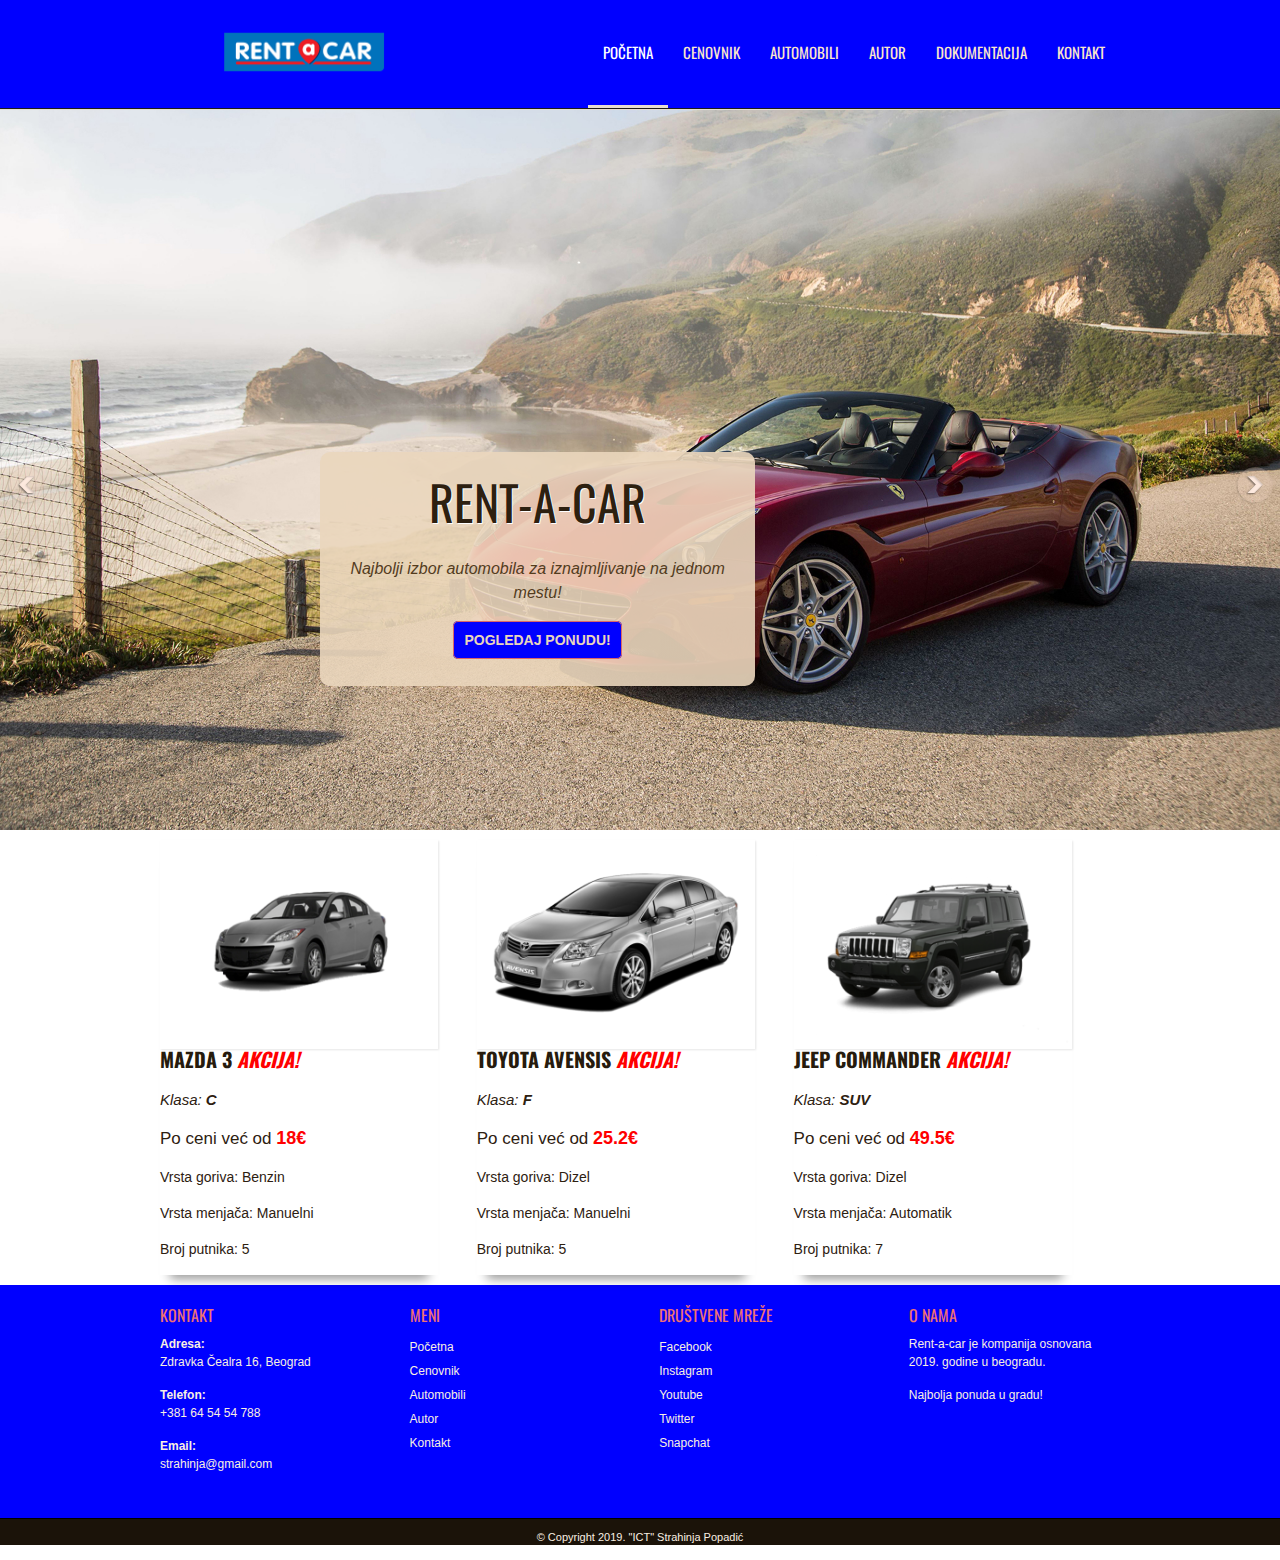
<file: index.html>
<!DOCTYPE html>
<!--[if lt IE 7 ]><html class="ie ie6" lang="en"> <![endif]-->
<!--[if IE 7 ]><html class="ie ie7" lang="en"> <![endif]-->
<!--[if IE 8 ]><html class="ie ie8" lang="en"> <![endif]-->
<!--[if (gte IE 9)|!(IE)]><!-->
<html lang="en">
<!--<![endif]-->
<head>

<!-- Basic Page Needs ================================================== 
================================================== -->

<meta charset="utf-8">
<title>Rent-a-car</title>
<meta name="description" content="Rent-a-car, Akcija, iznajmljivanje vozila, Pogledaj ponudu">
<meta name="author" content="Strahinja Popadić">
<meta name="keywords" content="Rent-a-car, automobili, akcija, fiat, mazda, mercedes">
<!--[if lt IE 9]>
		<script src="http://html5shim.googlecode.com/svn/trunk/html5.js"></script>
	<![endif]-->

<!-- Mobile Specific Metas ================================================== 
================================================== -->

<meta name="viewport" content="width=device-width, initial-scale=1, maximum-scale=1, user-scalable=0">

<!-- CSS ==================================================
================================================== -->

<link rel="stylesheet" href="css/base.css">
<link rel="stylesheet" href="css/skeleton.css">
<link rel="stylesheet" href="css/screen.css">
<link rel="stylesheet" href="css/prettyPhoto.css" type="text/css" media="screen" />

<!-- Favicons ==================================================
================================================== -->

<link rel="shortcut icon" href="images/ikonica.ico">
<link rel="apple-touch-icon" href="images/apple-touch-icon.png">
<link rel="apple-touch-icon" sizes="72x72" href="images/apple-touch-icon-72x72.png">
<link rel="apple-touch-icon" sizes="114x114" href="images/apple-touch-icon-114x114.png">

<!-- Google Fonts ==================================================
================================================== -->
<link href='http://fonts.googleapis.com/css?family=Oswald:400,300,700' rel='stylesheet' type='text/css'>
</head>
<body>

<!--Content Part ==================================================
================================================== -->
<div id="header">
  <div class="container"> 
    <!-- Header | Logo, Menu
		================================================== -->
    <div class="logo"><a href="index.html"><img src="images/logo.png" width="300px" alt="" /></a></div>
    <div class="mainmenu">
      <div id="mainmenu">
        <ul class="sf-menu">
          <li><a href="index.html" id="visited">Početna</a></li>
          <li><a href="cenovnik.html">Cenovnik</a></li>
          <li><a href="automobili.html">Automobili</a></li>
          <li><a href="autor.html">Autor</a></li>
          <li><a href="#">Dokumentacija</a></li>
          <li><a href="kontakt.html">Kontakt</a></li>
        </ul>
      </div>
      <!-- mainmenu ends here --> 
      
      <!-- Responsive Menu -->
      <form id="responsive-menu" action="#" method="post">
        <select>
          <option value="">Meni</option>
          <option value="index.html">Početna</option>
          <option value="cenovnik.html">Cenovnik</option>
          <option value="automobili.html">Automobili</option>
          <option value="autor.html">Autor</option>
          <option value="features.html">Dokumentacija</option>
          <option value="kontakt.html">Kontakt</option>
        </select>
      </form>
    </div>
    <!-- mainmenu ends here --> 
  </div>
  <!-- container ends here --> 
</div>
<!-- header ends here --> 
<!-- Slider ==================================================
================================================== -->
<section class="slider">
  <div class="flexslider">
    <ul class="slides">
      <li> <a href="#"><img src="images/flexslider/1.jpg" alt=""/></a>
        <section class="caption">  <!--         OVDE        -->
          <h2 class="shadow3">Rent-a-car</h2>
          <p>Najbolji izbor automobila za iznajmljivanje na jednom mestu!</p>
          <a class="button" href="automobili.html">Pogledaj ponudu!</a></section>
      </li>
      <li> <img src="images/flexslider/2.jpg" alt="" />
        <section class="caption">
          <h2 class="shadow3">Rent-a-car</h2>
          <p>Najbolji izbor automobila za iznajmljivanje na jednom mestu!</p>
          <a class="button" href="automobili.html">Pogledaj ponudu!</a></section>
      </li>
      <li> <a href="#"><img src="images/flexslider/3.jpg" alt="" /></a>
        <section class="caption">
          <h2 class="shadow3">Rent-a-car</h2>
          <p>Najbolji izbor automobila za iznajmljivanje na jednom mestu!</p>
          <a class="button" href="automobili.html">Pogledaj ponudu!</a></section>
      </li>
    </ul>
  </div>
  <!-- flexslider ends here --> 
</section>
<!-- slider ends here --> 

<!--Latest Photos ==================================================
================================================== -->
<div class="container latest" id="pocetna">
</div>
<!-- end container --> 


<!-- Footer ==================================================
================================================== -->
<div class="footer">
  <div class="container">
    <div class="one_fourth">
      <h3>Kontakt</h3>
      <p><span class="orange"><strong>Adresa:</strong></span> <br>
        Zdravka Čealra 16, Beograd</p>
      <p><span class="orange"><strong>Telefon:</strong></span> <br>
        +381 64 54 54 788<br>
      </p>
      <p><span class="orange"><strong>Email:</strong></span> <br>
        strahinja@gmail.com<br>
      </p>
    </div>
    <!-- four columns ends here -->
    <div class="one_fourth">
      <h3>Meni</h3>
      <ul>
        <li><a href="index.html" title="">Početna</a></li>
        <li><a href="cenovnik.html" class="">Cenovnik</a></li>
        <li><a href="automobili.html" class="">Automobili</a></li>
        <li><a href="autor.html" class="">Autor</a></li>
        <li><a href="kontakt.html" class="">Kontakt</a></li>
      </ul>
    </div>
    <!-- four columns ends here -->
    <div class="one_fourth">
      <h3>Društvene mreže</h3>
      <ul>
        <li><a href="http://facebook.com" target="_blank"> Facebook</a></li>
        <li><a href="http://instagram.com" target="_blank">Instagram</a></li>
        <li><a href="http://youtube.com" target="_blank">Youtube</a></li>
        <li><a href="http://twitter.com" target="_blank">Twitter</a></li>
        <li><a href="http://snapchat.com" target="_blank">Snapchat</a></li>
      </ul>
    </div>
    <!-- four columns ends here -->
    <div class="one_fourth lastcolumn">
      <h3>O nama</h3>
      <p>Rent-a-car je kompanija osnovana 2019. godine u beogradu.</p>
      <p>Najbolja ponuda u gradu!</p>
    </div>
    <!-- four columns ends here --> 
  </div>
  <!-- container ends here --> 
</div>
<!-- footer ends here --> 
<!-- Copyright ==================================================
================================================== -->
<div id="copyright">
  <div class="container">
    <p class="copyright">&copy; Copyright 2019. &quot;ICT&quot; Strahinja Popadić</p>
  </div>
  <!-- container ends here --> 
</div>
<!-- copyright ends here --> 
<!-- End Document
================================================== --> 
<!-- Scripts ==================================================
================================================== --> 
<script src="js/jquery-1.8.0.min.js" type="text/javascript"></script> 
<!-- Main js files --> 
<script src="js/screen.js" type="text/javascript"></script> 
<!-- Tabs --> 
<script src="js/tabs.js" type="text/javascript"></script> 
<!-- Include prettyPhoto --> 
<script src="js/jquery.prettyPhoto.js" type="text/javascript"></script> 
<!-- Include Superfish --> 
<script src="js/superfish.js" type="text/javascript"></script> 
<script src="js/hoverIntent.js" type="text/javascript"></script> 
<!-- Flexslider --> 
<script src="js/jquery.flexslider-min.js" type="text/javascript"></script> 
<!-- Modernizr --> 
<script type="text/javascript" src="js/modernizr.custom.29473.js"></script>
<script type="text/javascript" src="js/main.js"></script>
</body>
</html>
</file>
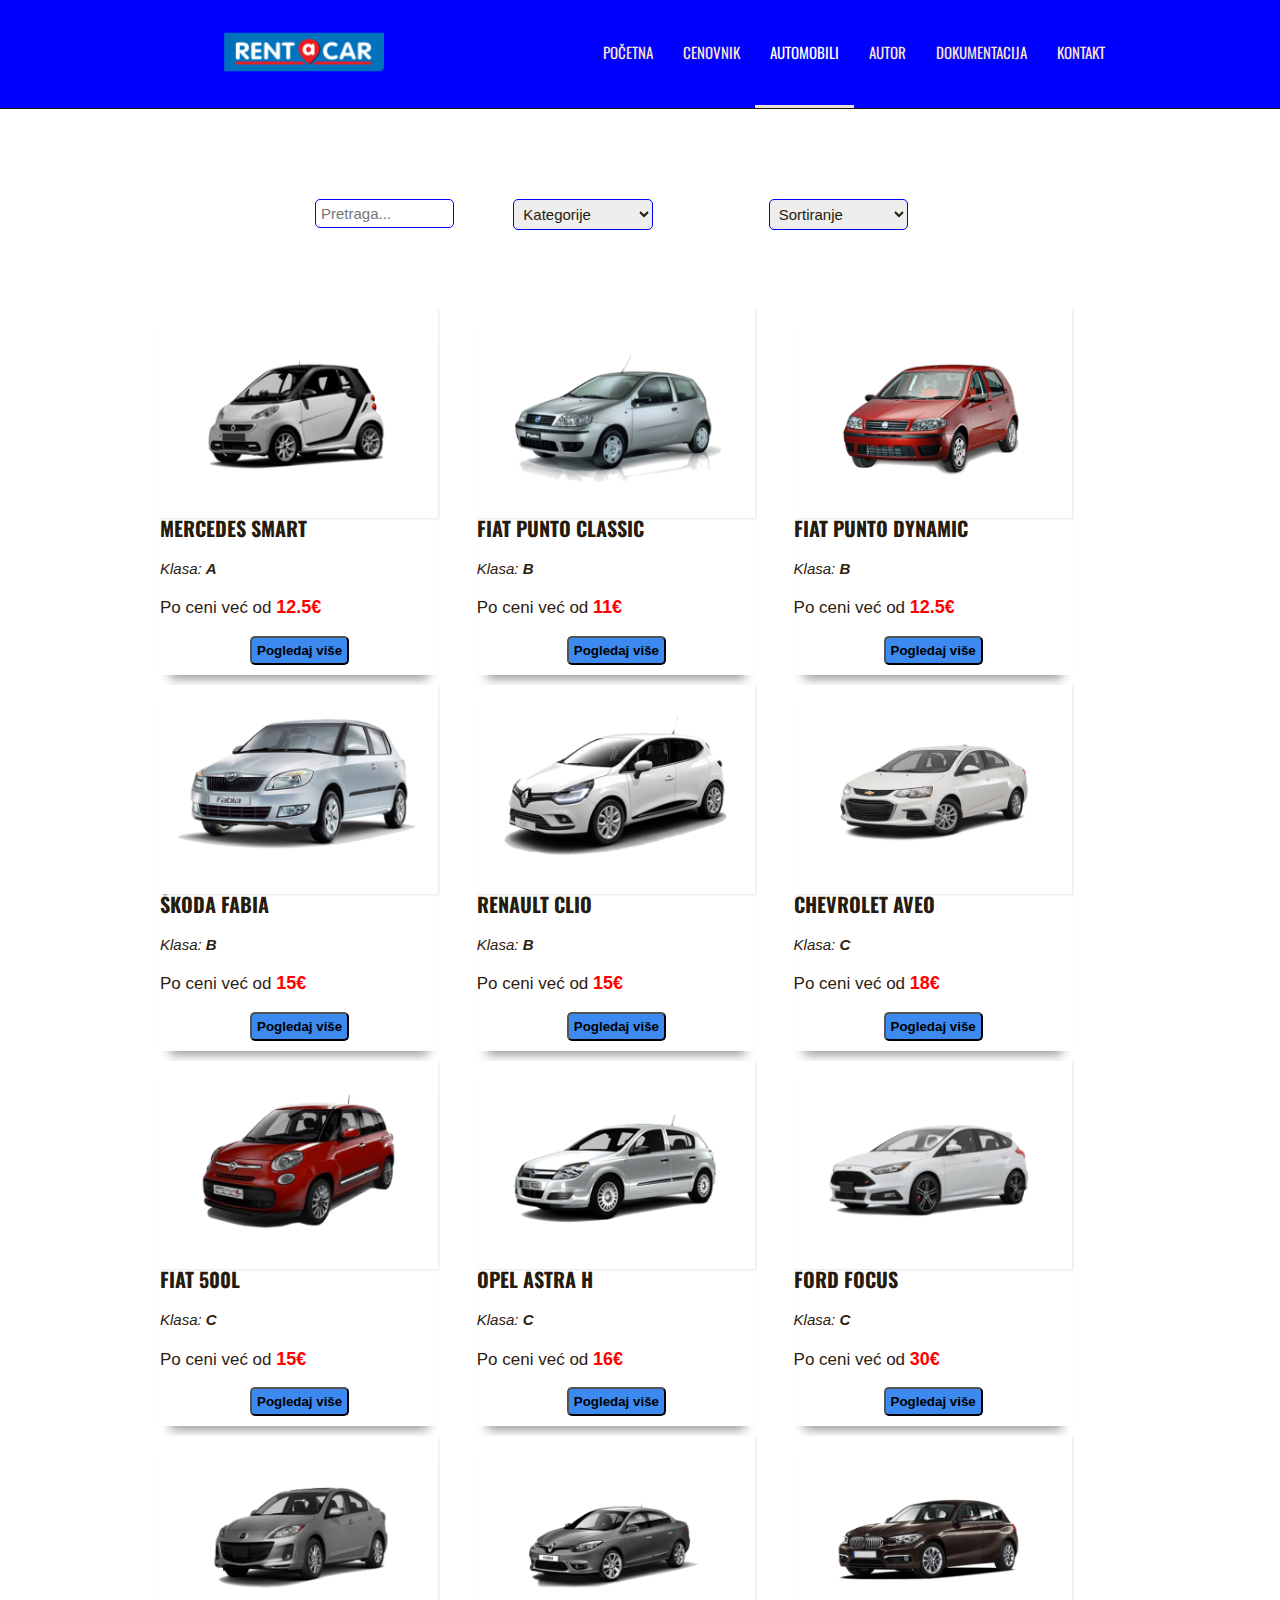
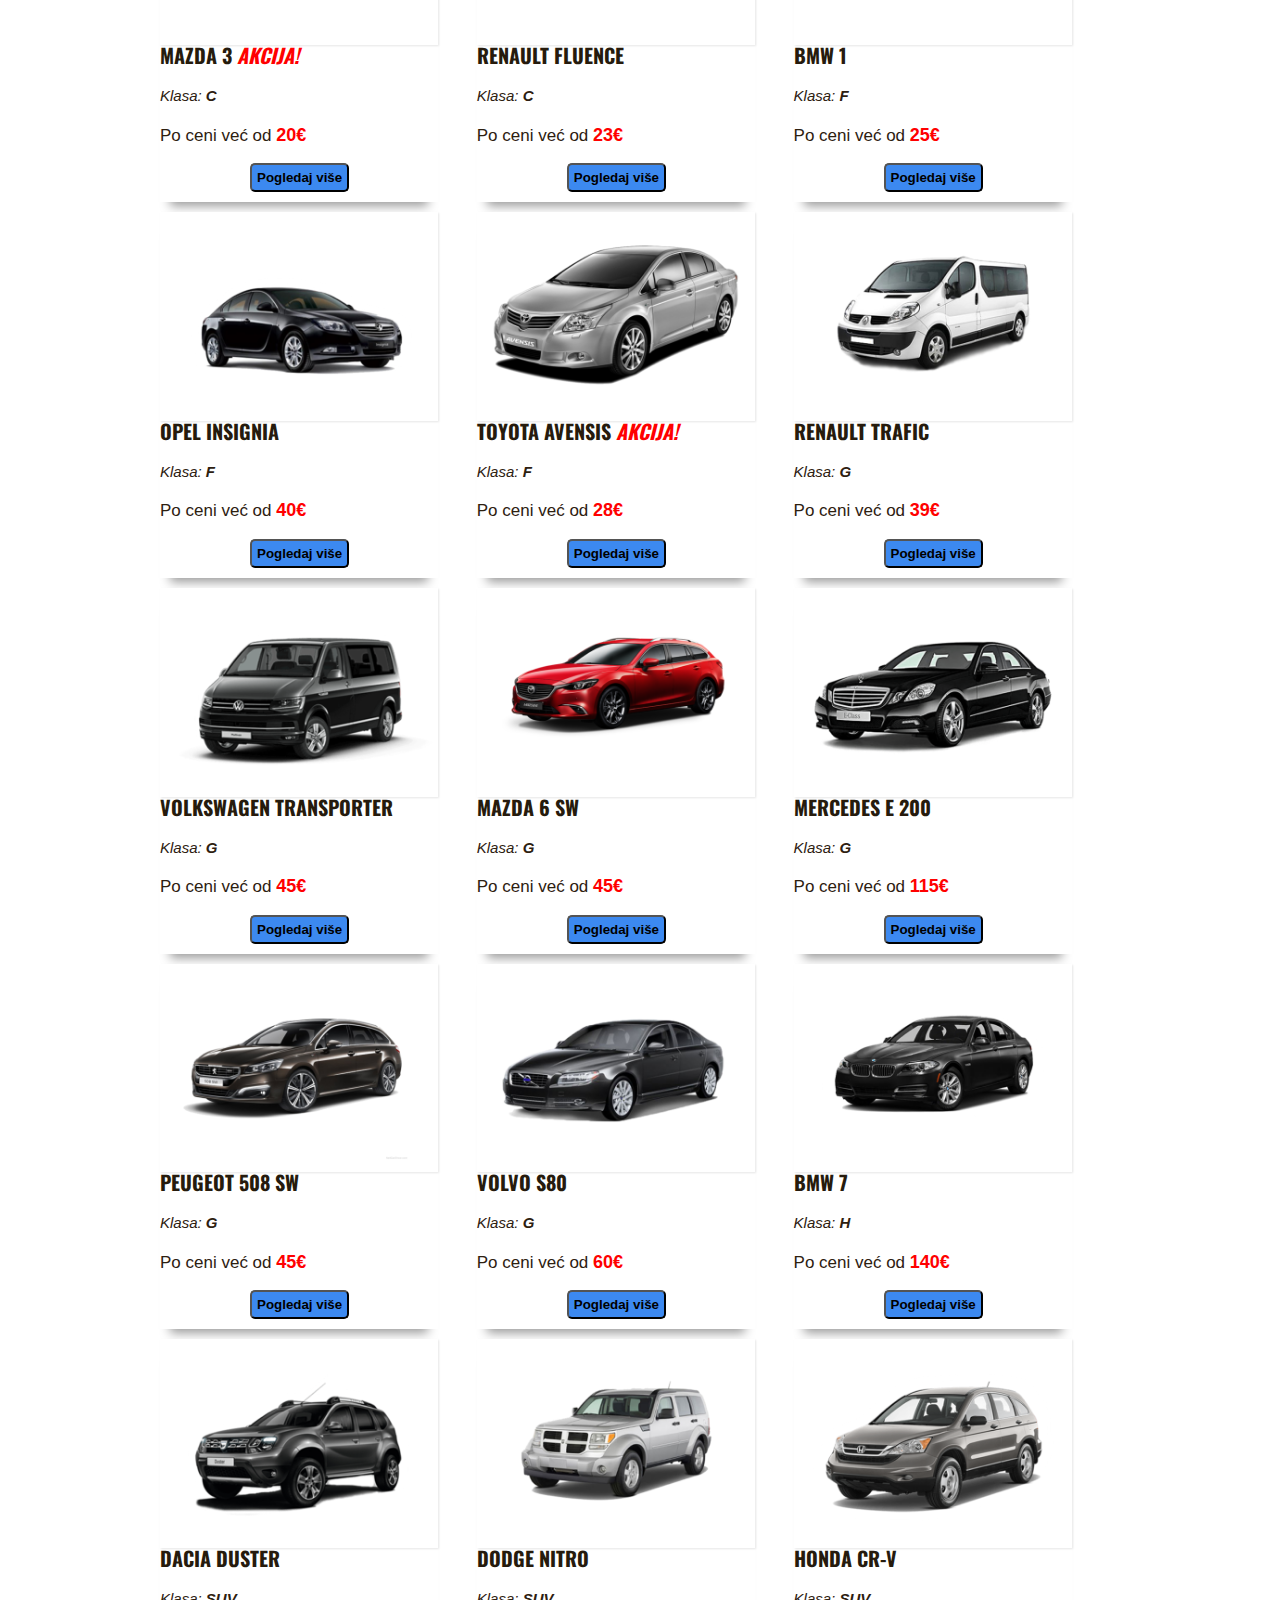
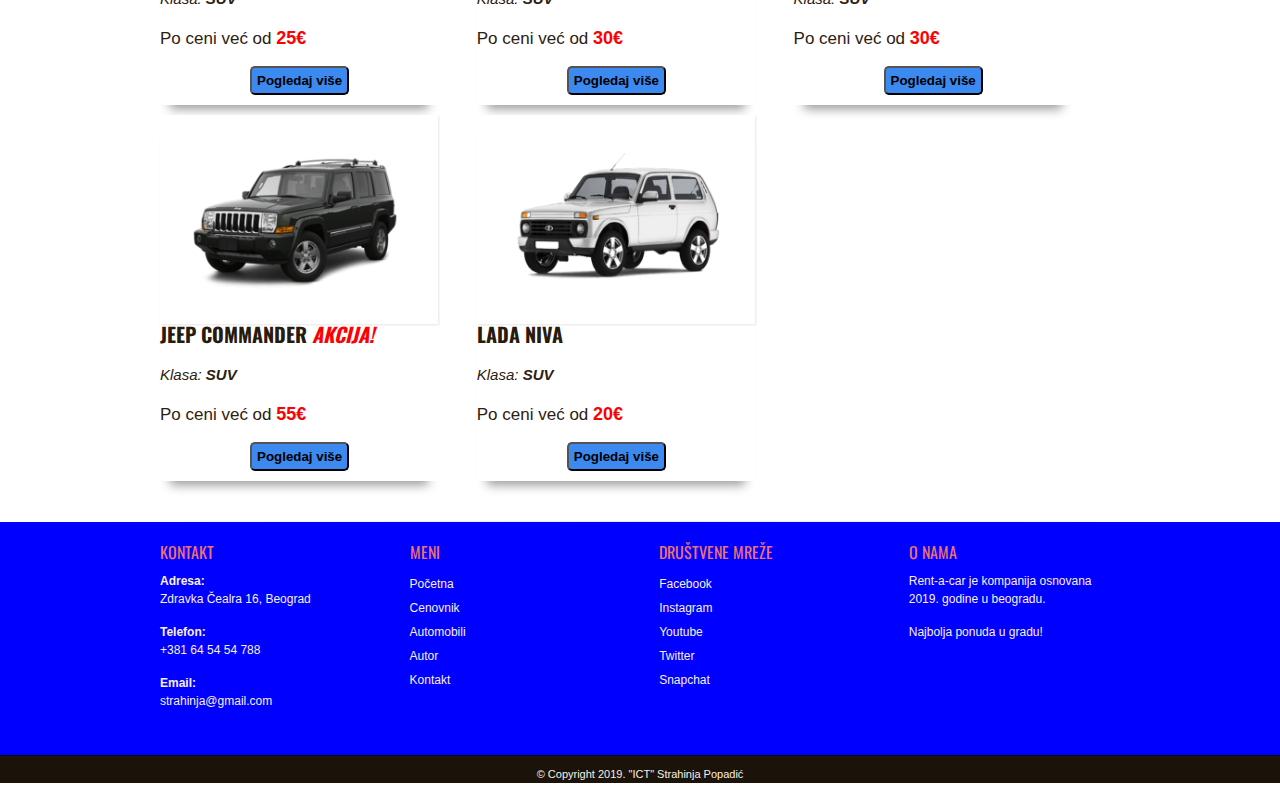
<file: automobili.html>
<!DOCTYPE html>
<!--[if lt IE 7 ]><html class="ie ie6" lang="en"> <![endif]-->
<!--[if IE 7 ]><html class="ie ie7" lang="en"> <![endif]-->
<!--[if IE 8 ]><html class="ie ie8" lang="en"> <![endif]-->
<!--[if (gte IE 9)|!(IE)]><!-->
<html lang="en">
<!--<![endif]-->
<head>

<!-- Basic Page Needs ================================================== 
================================================== -->

<meta charset="utf-8">
<title>Automobili</title>
<meta name="description" content="Rent-a-car, automobili, akcija">
<meta name="author" content="Strahinja Popadic">
<meta name="keywords" content="automobili, mercedes, fiat, Rent-a-car, opel, mazda">
<!--[if lt IE 9]>
		<script src="http://html5shim.googlecode.com/svn/trunk/html5.js"></script>
	<![endif]-->

<!-- Mobile Specific Metas ================================================== 
================================================== -->

<meta name="viewport" content="width=device-width, initial-scale=1, maximum-scale=1, user-scalable=0">

<!-- CSS ==================================================
================================================== -->

<link rel="stylesheet" href="css/base.css">
<link rel="stylesheet" href="css/skeleton.css">
<link rel="stylesheet" href="css/screen.css">
<link rel="stylesheet" href="css/prettyPhoto.css" type="text/css" media="screen" />

<!-- Favicons ==================================================
================================================== -->

<link rel="shortcut icon" href="images/ikonica.ico">
<link rel="apple-touch-icon" href="images/apple-touch-icon.png">
<link rel="apple-touch-icon" sizes="72x72" href="images/apple-touch-icon-72x72.png">
<link rel="apple-touch-icon" sizes="114x114" href="images/apple-touch-icon-114x114.png">

<!-- Google Fonts ==================================================
================================================== -->
<link href='http://fonts.googleapis.com/css?family=Oswald:400,300,700' rel='stylesheet' type='text/css'>
</head>
<body>

<!--Content Part ==================================================
================================================== -->
<div id="header">
  <div class="container"> 
    <!-- Header | Logo, Menu
		================================================== -->
    <div class="logo"><a href="index.html"><img src="images/logo.png" width="300px" alt="" /></a></div>
    <div class="mainmenu">
      <div id="mainmenu">
        <ul class="sf-menu">
          <li><a href="index.html">Početna</a></li>
          <li><a href="cenovnik.html">Cenovnik</a></li>
          <li><a href="automobili.html" id="visited">Automobili</a></li>
          <li><a href="autor.html">Autor</a></li>
          <li><a href="#">Dokumentacija</a></li>
          <li><a href="kontakt.html">Kontakt</a></li>
        </ul>
      </div>
      <!-- mainmenu ends here --> 
      
      <!-- Responsive Menu -->
      <form id="responsive-menu" action="#" method="post">
        <select>
          <option value="">Meni</option>
          <option value="index.html">Početna</option>
          <option value="cenovnik.html">Cenovnik</option>
          <option value="automobili.html">Automobili</option>
          <option value="autor.html">Autor</option>
          <option value="features.html">Dokumentacija</option>
          <option value="kontakt.html">Kontakt</option>
        </select>
      </form>
    </div>
    <!-- mainmenu ends here --> 
  </div>
  <!-- container ends here --> 
</div>
<!-- header ends here                                    KRAJ PRVOG DELA -->

<div id="filterSort">
  <div id="pretraga">
    <input type="search" placeholder="Pretraga..." id="search"/>
  </div>
  <div id="kategorijeFilter">  
    <select id="kategorije">
     <option>Izaberi</option>
   </select>
  </div>
  <div id="cenaSort">
    <select id="sortCena">
      <option value="0">Sortiranje</option>
      <option value="1">Cena Rastuće</option>
      <option value="2">Cena Opadajuće</option>
    </select>
  </div>

</div>


<!-- Portfolio ==================================================
================================================== -->
<div class="container portfolio" id="ispis">

</div>


<!-- Socialize ==================================================
================================================== -->
<hr class="separator2">





<!-- Footer ==================================================
================================================== -->
<div class="footer">
  <div class="container">
    <div class="one_fourth">
      <h3>Kontakt</h3>
      <p><span class="orange"><strong>Adresa:</strong></span> <br>
        Zdravka Čealra 16, Beograd</p>
      <p><span class="orange"><strong>Telefon:</strong></span> <br>
        +381 64 54 54 788<br>
      </p>
      <p><span class="orange"><strong>Email:</strong></span> <br>
        strahinja@gmail.com<br>
      </p>
    </div>
    <!-- four columns ends here -->
    <div class="one_fourth">
      <h3>Meni</h3>
      <ul>
        <li><a href="index.html" title="">Početna</a></li>
        <li><a href="cenovnik.html" class="">Cenovnik</a></li>
        <li><a href="automobili.html" class="">Automobili</a></li>
        <li><a href="autor.html" class="">Autor</a></li>
        <li><a href="kontakt.html" class="">Kontakt</a></li>
      </ul>
    </div>
    <!-- four columns ends here -->
    <div class="one_fourth">
      <h3>Društvene mreže</h3>
      <ul>
        <li><a href="http://facebook.com" target="_blank"> Facebook</a></li>
        <li><a href="http://instagram.com" target="_blank">Instagram</a></li>
        <li><a href="http://youtube.com" target="_blank">Youtube</a></li>
        <li><a href="http://twitter.com" target="_blank">Twitter</a></li>
        <li><a href="http://snapchat.com" target="_blank">Snapchat</a></li>
      </ul>
    </div>
    <!-- four columns ends here -->
    <div class="one_fourth lastcolumn">
      <h3>O nama</h3>
      <p>Rent-a-car je kompanija osnovana 2019. godine u beogradu.</p>
      <p>Najbolja ponuda u gradu!</p>
    </div>
    <!-- four columns ends here --> 
  </div>
  <!-- container ends here --> 
</div>
<!-- footer ends here --> 
<!-- Copyright ==================================================
================================================== -->
<div id="copyright">
  <div class="container">
    <p class="copyright">&copy; Copyright 2019. &quot;ICT&quot; Strahinja Popadić</p>  </div>
  <!-- container ends here --> 
</div>
<!-- copyright ends here --> 
<!-- End Document
================================================== --> 
<!-- Scripts ==================================================
================================================== --> 
<script src="js/jquery-1.8.0.min.js" type="text/javascript"></script> 
<!-- Main js files --> 
<script src="js/screen.js" type="text/javascript"></script> 
<!-- Tabs --> 
<script src="js/tabs.js" type="text/javascript"></script> 
<!-- Include prettyPhoto --> 
<script src="js/jquery.prettyPhoto.js" type="text/javascript"></script> 
<!-- Include Superfish --> 
<script src="js/superfish.js" type="text/javascript"></script> 
<script src="js/hoverIntent.js" type="text/javascript"></script> 
<!-- Flexslider --> 
<script src="js/jquery.flexslider-min.js" type="text/javascript"></script> 
<!-- Modernizr --> 
<script type="text/javascript" src="js/modernizr.custom.29473.js"></script>
<script type="text/javascript" src="js/main.js"></script>
</body>
</html>
</file>
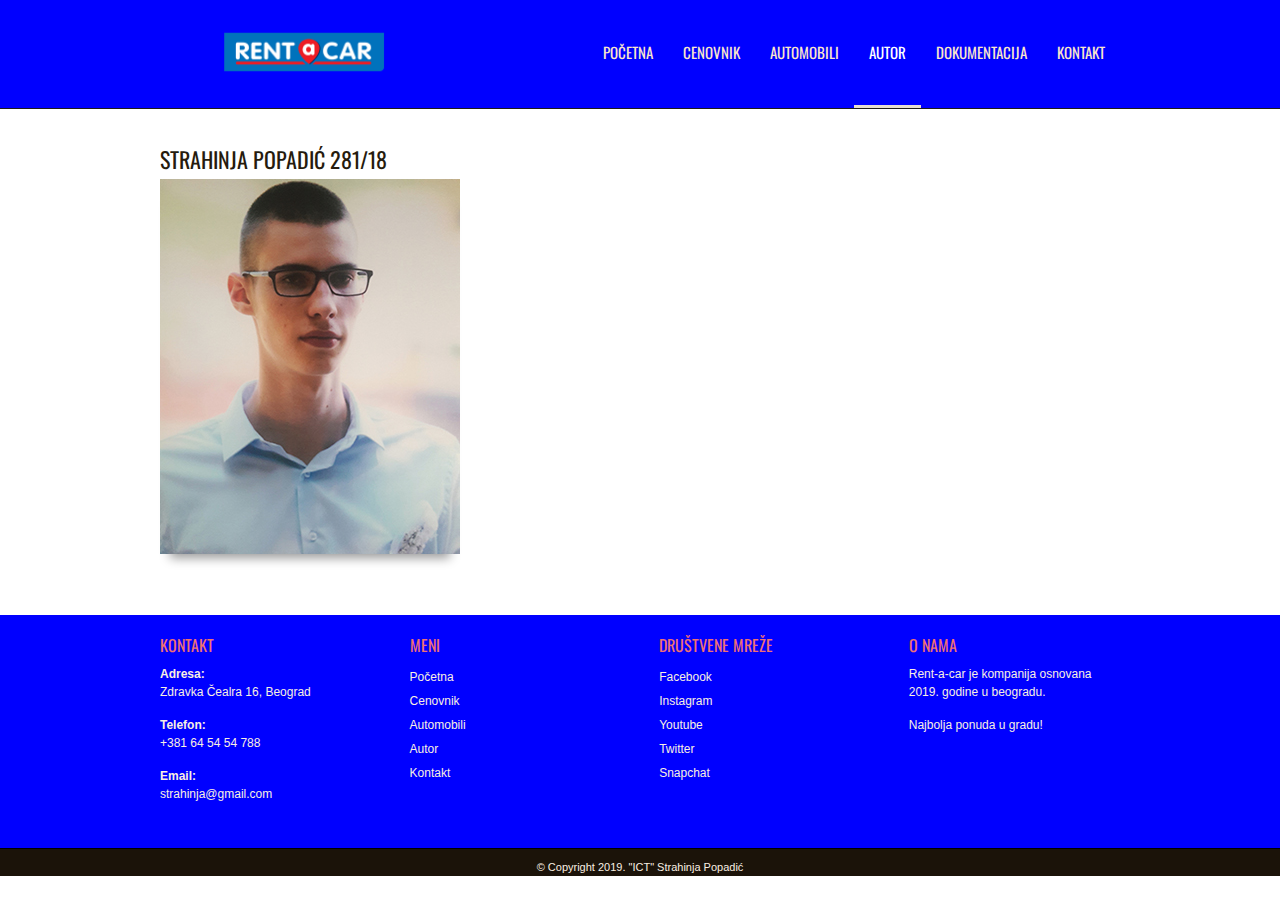
<file: autor.html>
<!DOCTYPE html>
<!--[if lt IE 7 ]><html class="ie ie6" lang="en"> <![endif]-->
<!--[if IE 7 ]><html class="ie ie7" lang="en"> <![endif]-->
<!--[if IE 8 ]><html class="ie ie8" lang="en"> <![endif]-->
<!--[if (gte IE 9)|!(IE)]><!-->
<html lang="en">
<!--<![endif]-->
<head>

<!-- Basic Page Needs ================================================== 
================================================== -->

<meta charset="utf-8">
<title>Autor</title>
<meta name="description" content="O autoru, Rent-a-car">
<meta name="author" content="Strahinja Popadić">
<meta name="keywords" content="autor,Rent-a-car">
<!--[if lt IE 9]>
		<script src="http://html5shim.googlecode.com/svn/trunk/html5.js"></script>
	<![endif]-->

<!-- Mobile Specific Metas ================================================== 
================================================== -->

<meta name="viewport" content="width=device-width, initial-scale=1, maximum-scale=1, user-scalable=0">

<!-- CSS ==================================================
================================================== -->

<link rel="stylesheet" href="css/base.css">
<link rel="stylesheet" href="css/skeleton.css">
<link rel="stylesheet" href="css/screen.css">
<link rel="stylesheet" href="css/prettyPhoto.css" type="text/css" media="screen" />

<!-- Favicons ==================================================
================================================== -->

<link rel="shortcut icon" href="images/ikonica.ico">
<link rel="apple-touch-icon" href="images/apple-touch-icon.png">
<link rel="apple-touch-icon" sizes="72x72" href="images/apple-touch-icon-72x72.png">
<link rel="apple-touch-icon" sizes="114x114" href="images/apple-touch-icon-114x114.png">

<!-- Google Fonts ==================================================
================================================== -->
<link href='http://fonts.googleapis.com/css?family=Oswald:400,300,700' rel='stylesheet' type='text/css'>
</head>
<body>

<!--Content Part ==================================================
================================================== -->
<div id="header">
  <div class="container"> 
    <!-- Header | Logo, Menu
		================================================== -->
    <div class="logo"><a href="index.html"><img src="images/logo.png" width="300px" alt="" /></a></div>
    <div class="mainmenu">
      <div id="mainmenu">
        <ul class="sf-menu">
          <li><a href="index.html">Početna</a></li>
          <li><a href="cenovnik.html">Cenovnik</a></li>
          <li><a href="automobili.html">Automobili</a></li>
          <li><a href="autor.html" id="visited">Autor</a></li>
          <li><a href="#">Dokumentacija</a></li>
          <li><a href="kontakt.html">Kontakt</a></li>
        </ul>
      </div>
      <!-- mainmenu ends here --> 
      
      <!-- Responsive Menu -->
      <form id="responsive-menu" action="#" method="post">
        <select>
          <option value="">Meni</option>
          <option value="index.html">Početna</option>
          <option value="cenovnik.html">Cenovnik</option>
          <option value="automobili.html">Automobili</option>
          <option value="autor.html">Autor</option>
          <option value="features.html">Dokumentacija</option>
          <option value="kontakt.html">Kontakt</option>
        </select>
      </form>
    </div>
    <!-- mainmenu ends here --> 
  </div>
  <!-- container ends here --> 
</div>
<!-- header ends here --> 

<!-- Blog ==================================================
================================================== -->
<div class="container" id="autor">
  <div class="ten columns alpha">
    <article class="post">
      <h3>Strahinja Popadić 281/18</h3>
      <a class="prettyPhoto[gal]"><img class="shadow" src="slike/autor.jpg" alt="autor"/></a>
    <article class="post">
      
  </div>
  <!-- ten columns ends here -->
  
  
</div>
<!-- container ends here --> 

<!-- Footer ==================================================
================================================== -->
<div class="footer">
  <div class="container">
    <div class="one_fourth">
      <h3>Kontakt</h3>
      <p><span class="orange"><strong>Adresa:</strong></span> <br>
        Zdravka Čealra 16, Beograd</p>
      <p><span class="orange"><strong>Telefon:</strong></span> <br>
        +381 64 54 54 788<br>
      </p>
      <p><span class="orange"><strong>Email:</strong></span> <br>
        strahinja@gmail.com<br>
      </p>
    </div>
    <!-- four columns ends here -->
    <div class="one_fourth">
      <h3>Meni</h3>
      <ul>
        <li><a href="index.html" title="">Početna</a></li>
        <li><a href="cenovnik.html" class="">Cenovnik</a></li>
        <li><a href="automobili.html" class="">Automobili</a></li>
        <li><a href="autor.html" class="">Autor</a></li>
        <li><a href="kontakt.html" class="">Kontakt</a></li>
      </ul>
    </div>
    <!-- four columns ends here -->
    <div class="one_fourth">
      <h3>Društvene mreže</h3>
      <ul>
        <li><a href="http://facebook.com" target="_blank"> Facebook</a></li>
        <li><a href="http://instagram.com" target="_blank">Instagram</a></li>
        <li><a href="http://youtube.com" target="_blank">Youtube</a></li>
        <li><a href="http://twitter.com" target="_blank">Twitter</a></li>
        <li><a href="http://snapchat.com" target="_blank">Snapchat</a></li>
      </ul>
    </div>
    <!-- four columns ends here -->
    <div class="one_fourth lastcolumn">
      <h3>O nama</h3>
      <p>Rent-a-car je kompanija osnovana 2019. godine u beogradu.</p>
      <p>Najbolja ponuda u gradu!</p>
    </div>
    <!-- four columns ends here --> 
  </div>
  <!-- container ends here --> 
</div>
<!-- footer ends here --> 
<!-- Copyright ==================================================
================================================== -->
<div id="copyright">
  <div class="container">
    <p class="copyright">&copy; Copyright 2019. &quot;ICT&quot; Strahinja Popadić</p>  </div>
  <!-- container ends here --> 
</div>
<!-- copyright ends here --> 
<!-- End Document
================================================== --> 
<!-- Scripts ==================================================
================================================== --> 
<script src="js/jquery-1.8.0.min.js" type="text/javascript"></script> 
<!-- Main js files --> 
<script src="js/screen.js" type="text/javascript"></script> 
<!-- Tabs --> 
<script src="js/tabs.js" type="text/javascript"></script> 
<!-- Include prettyPhoto --> 
<script src="js/jquery.prettyPhoto.js" type="text/javascript"></script> 
<!-- Include Superfish --> 
<script src="js/superfish.js" type="text/javascript"></script> 
<script src="js/hoverIntent.js" type="text/javascript"></script> 
<!-- Flexslider --> 
<script src="js/jquery.flexslider-min.js" type="text/javascript"></script> 
<!-- Modernizr --> 
<script type="text/javascript" src="js/modernizr.custom.29473.js"></script>
</body>
</html>
</file>
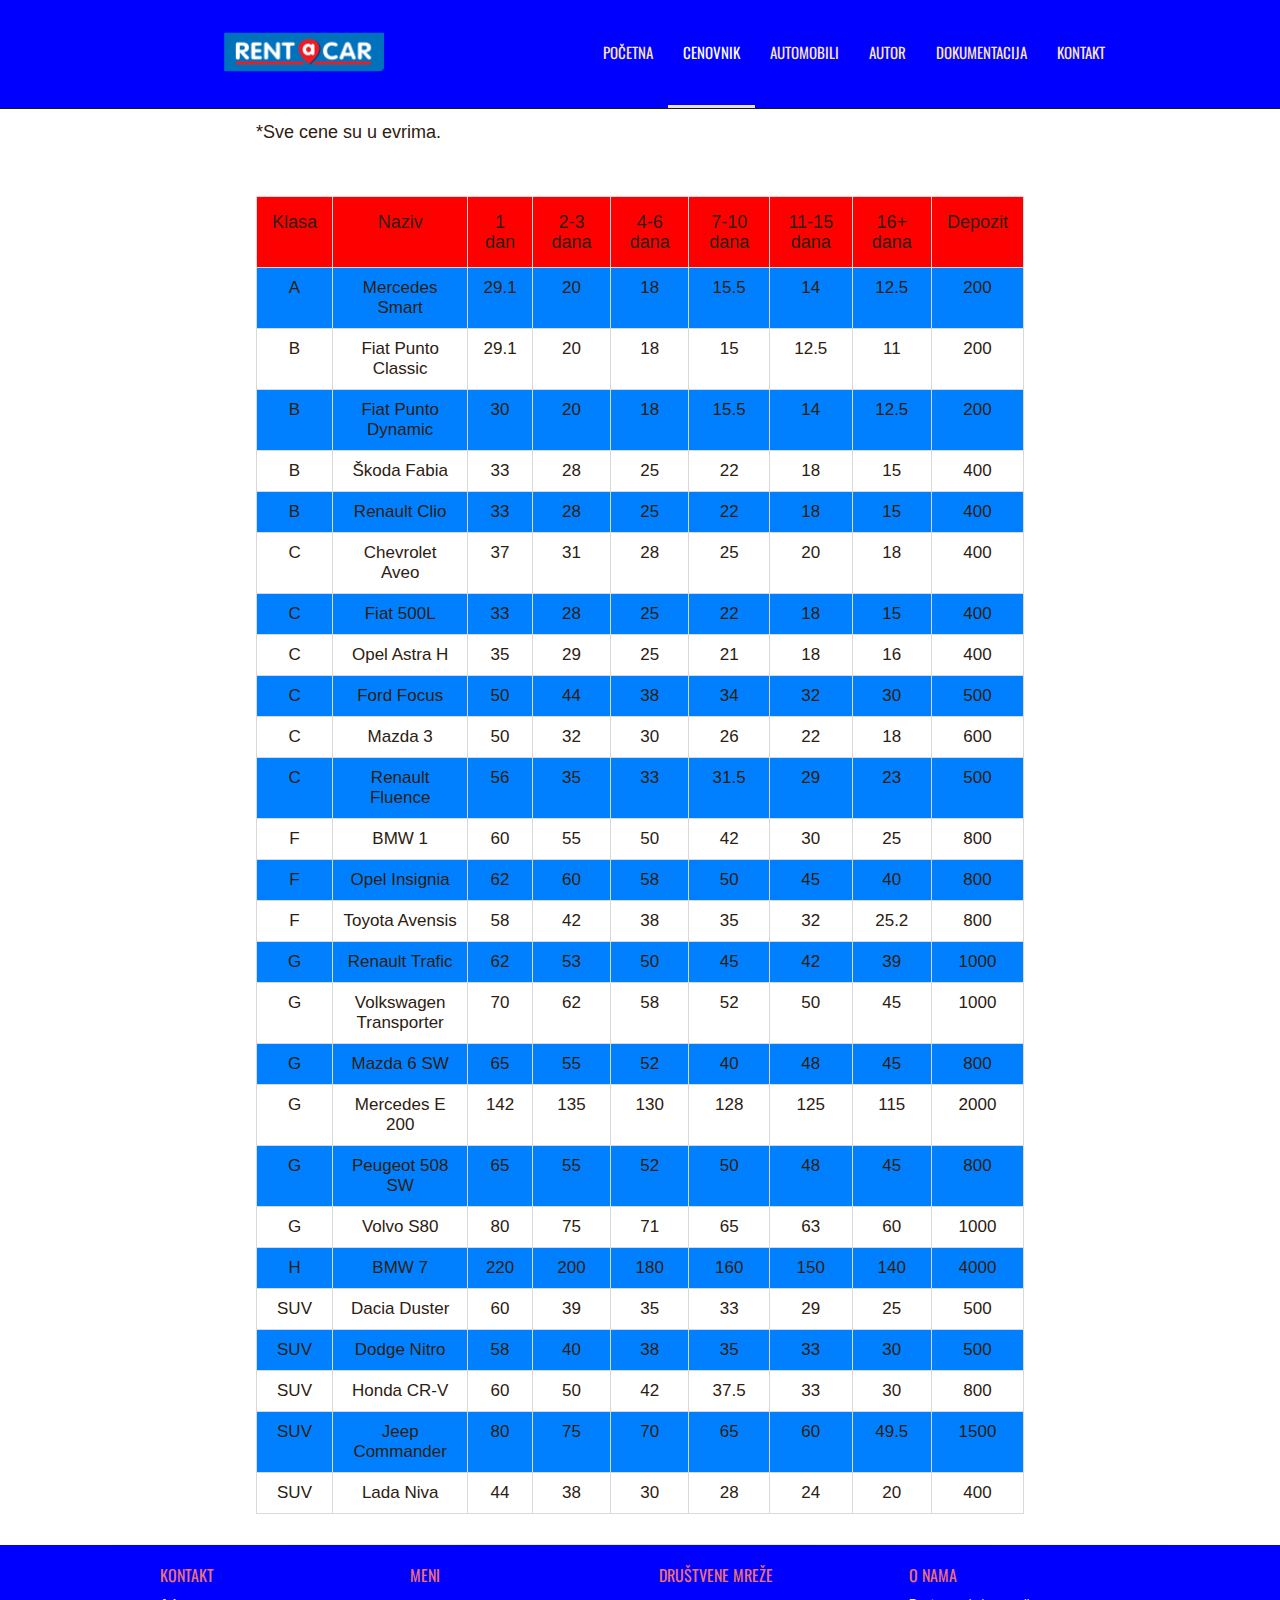
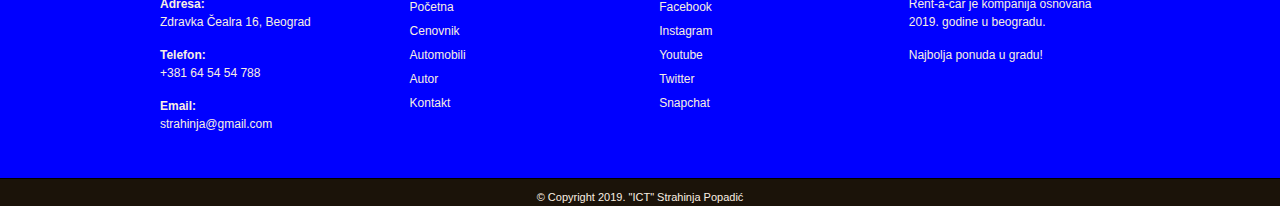
<file: cenovnik.html>
<!DOCTYPE html>
<!--[if lt IE 7 ]><html class="ie ie6" lang="en"> <![endif]-->
<!--[if IE 7 ]><html class="ie ie7" lang="en"> <![endif]-->
<!--[if IE 8 ]><html class="ie ie8" lang="en"> <![endif]-->
<!--[if (gte IE 9)|!(IE)]><!-->
<html lang="en">
<!--<![endif]-->
<head>

<!-- Basic Page Needs ================================================== 
================================================== -->

<meta charset="utf-8">
<title>Cenovnik</title>
<meta name="description" content="Cenovnik, Rent-a-car, Pogledaj ponudu">
<meta name="author" content="Strahinja Popadić">
<meta name="keywords" content="cenovnik, automobli, akcija">
<!--[if lt IE 9]>
		<script src="http://html5shim.googlecode.com/svn/trunk/html5.js"></script>
	<![endif]-->

<!-- Mobile Specific Metas ================================================== 
================================================== -->

<meta name="viewport" content="width=device-width, initial-scale=1, maximum-scale=1, user-scalable=0">

<!-- CSS ==================================================
================================================== -->

<link rel="stylesheet" href="css/base.css">
<link rel="stylesheet" href="css/skeleton.css">
<link rel="stylesheet" href="css/screen.css">
<link rel="stylesheet" href="css/prettyPhoto.css" type="text/css" media="screen" />

<!-- Favicons ==================================================
================================================== -->

<link rel="shortcut icon" href="images/ikonica.ico">
<link rel="apple-touch-icon" href="images/apple-touch-icon.png">
<link rel="apple-touch-icon" sizes="72x72" href="images/apple-touch-icon-72x72.png">
<link rel="apple-touch-icon" sizes="114x114" href="images/apple-touch-icon-114x114.png">

<!-- Google Fonts ==================================================
================================================== -->
<link href='http://fonts.googleapis.com/css?family=Oswald:400,300,700' rel='stylesheet' type='text/css'>
</head>
<body>

<!--Content Part ==================================================
================================================== -->
<div id="header">
  <div class="container"> 
    <!-- Header | Logo, Menu
		================================================== -->
    <div class="logo"><a href="index.html"><img src="images/logo.png" width="300px" alt="" /></a></div>
    <div class="mainmenu">
      <div id="mainmenu">
        <ul class="sf-menu">
          <li><a href="index.html">Početna</a></li>
          <li><a href="cenovnik.html" id="visited">Cenovnik</a></li>
          <li><a href="automobili.html">Automobili</a></li>
          <li><a href="autor.html">Autor</a></li>
          <li><a href="#">Dokumentacija</a></li>
          <li><a href="kontakt.html">Kontakt</a></li>
        </ul>
      </div>
      <!-- mainmenu ends here --> 
      
      <!-- Responsive Menu -->
      <form id="responsive-menu" action="#" method="post">
        <select>
          <option value="">Meni</option>
          <option value="index.html">Početna</option>
          <option value="cenovnik.html">Cenovnik</option>
          <option value="automobili.html">Automobili</option>
          <option value="autor.html">Autor</option>
          <option value="features.html">Dokumentacija</option>
          <option value="kontakt.html">Kontakt</option>
        </select>
      </form>
    </div>
    <!-- mainmenu ends here --> 
  </div>
  <!-- container ends here --> 
</div>
<!-- header ends here --> 

<!-- table starts here -->
<p id="opis">*Sve cene su u evrima.</p>
<div id="tabelaPrikaz">
  <table id="tabela">
    <thead>
     <tr>
        <th>Klasa</th><th>Naziv</th><th>1 dan</th><th>2-3 dana</th><th>4-6 dana</th><th>7-10 dana</th><th>11-15 dana</th><th>16+ dana</th><th>Depozit</th>
     </tr>
  </thead>
  <tbody id="tBody">

  </tbody>
  </table>
</div>

<!-- table ends here   -->

<!-- Socialize ==================================================
================================================== -->
<hr class="separator2">

<!-- Footer ==================================================
================================================== -->
<div class="footer">
  <div class="container">
    <div class="one_fourth">
      <h3>Kontakt</h3>
      <p><span class="orange"><strong>Adresa:</strong></span> <br>
        Zdravka Čealra 16, Beograd</p>
      <p><span class="orange"><strong>Telefon:</strong></span> <br>
        +381 64 54 54 788<br>
      </p>
      <p><span class="orange"><strong>Email:</strong></span> <br>
        strahinja@gmail.com<br>
      </p>
    </div>
    <!-- four columns ends here -->
    <div class="one_fourth">
      <h3>Meni</h3>
      <ul>
        <li><a href="index.html" title="">Početna</a></li>
        <li><a href="cenovnik.html" class="">Cenovnik</a></li>
        <li><a href="automobili.html" class="">Automobili</a></li>
        <li><a href="autor.html" class="">Autor</a></li>
        <li><a href="kontakt.html" class="">Kontakt</a></li>
      </ul>
    </div>
    <!-- four columns ends here -->
    <div class="one_fourth">
      <h3>Društvene mreže</h3>
      <ul>
        <li><a href="http://facebook.com" target="_blank"> Facebook</a></li>
        <li><a href="http://instagram.com" target="_blank">Instagram</a></li>
        <li><a href="http://youtube.com" target="_blank">Youtube</a></li>
        <li><a href="http://twitter.com" target="_blank">Twitter</a></li>
        <li><a href="http://snapchat.com" target="_blank">Snapchat</a></li>
      </ul>
    </div>
    <!-- four columns ends here -->
    <div class="one_fourth lastcolumn">
      <h3>O nama</h3>
      <p>Rent-a-car je kompanija osnovana 2019. godine u beogradu.</p>
      <p>Najbolja ponuda u gradu!</p>
    </div>
    <!-- four columns ends here --> 
  </div>
  <!-- container ends here --> 
</div>
<!-- footer ends here --> 
<!-- Copyright ==================================================
================================================== -->
<div id="copyright">
  <div class="container">
    <p class="copyright">&copy; Copyright 2019. &quot;ICT&quot; Strahinja Popadić</p>  </div>
  <!-- container ends here --> 
</div>
<!-- copyright ends here --> 
<!-- End Document
================================================== --> 
<!-- Scripts ==================================================
================================================== --> 
<script src="js/jquery-1.8.0.min.js" type="text/javascript"></script> 
<!-- Main js files --> 
<script src="js/screen.js" type="text/javascript"></script> 
<!-- Tabs --> 
<script src="js/tabs.js" type="text/javascript"></script> 
<!-- Include prettyPhoto --> 
<script src="js/jquery.prettyPhoto.js" type="text/javascript"></script> 
<!-- Include Superfish --> 
<script src="js/superfish.js" type="text/javascript"></script> 
<script src="js/hoverIntent.js" type="text/javascript"></script> 
<!-- Flexslider --> 
<script src="js/jquery.flexslider-min.js" type="text/javascript"></script> 
<!-- Modernizr --> 
<script type="text/javascript" src="js/modernizr.custom.29473.js"></script>
<script type="text/javascript" src="js/main.js"></script>
</body>
</html>
</file>
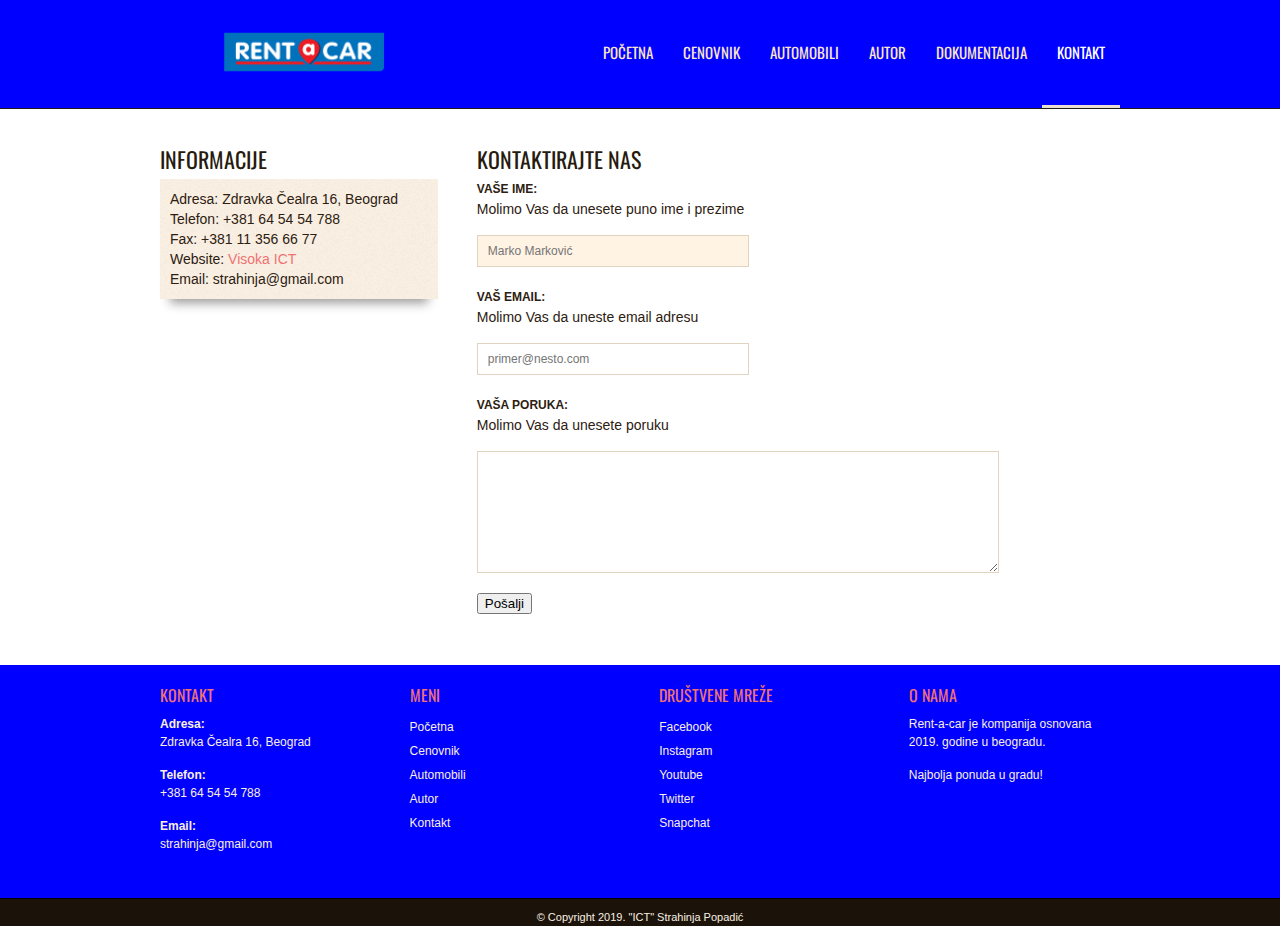
<file: kontakt.html>
<!DOCTYPE html>
<!--[if lt IE 7 ]><html class="ie ie6" lang="en"> <![endif]-->
<!--[if IE 7 ]><html class="ie ie7" lang="en"> <![endif]-->
<!--[if IE 8 ]><html class="ie ie8" lang="en"> <![endif]-->
<!--[if (gte IE 9)|!(IE)]><!-->
<html lang="en">
<!--<![endif]-->
<head>

<!-- Basic Page Needs ================================================== 
================================================== -->

<meta charset="utf-8">
<title>Kontakt</title>
<meta name="description" content="Kontaktirajte nas, Informacije">
<meta name="author" content="Strahinja Popadić">
<meta name="keywords" content="Kontakt, informacije, Rent-a-car">
<!--[if lt IE 9]>
		<script src="http://html5shim.googlecode.com/svn/trunk/html5.js"></script>
	<![endif]-->

<!-- Mobile Specific Metas ================================================== 
================================================== -->

<meta name="viewport" content="width=device-width, initial-scale=1, maximum-scale=1, user-scalable=0">

<!-- CSS ==================================================
================================================== -->

<link rel="stylesheet" href="css/base.css">
<link rel="stylesheet" href="css/skeleton.css">
<link rel="stylesheet" href="css/screen.css">
<link rel="stylesheet" href="css/prettyPhoto.css" type="text/css" media="screen" />

<!-- Favicons ==================================================
================================================== -->

<link rel="shortcut icon" href="images/ikonica.ico">
<link rel="apple-touch-icon" href="images/apple-touch-icon.png">
<link rel="apple-touch-icon" sizes="72x72" href="images/apple-touch-icon-72x72.png">
<link rel="apple-touch-icon" sizes="114x114" href="images/apple-touch-icon-114x114.png">

<!-- Google Fonts ==================================================
================================================== -->
<link href='http://fonts.googleapis.com/css?family=Oswald:400,300,700' rel='stylesheet' type='text/css'>
</head>
<body>

<!--Content Part ==================================================
================================================== -->
<div id="header">
  <div class="container"> 
    <!-- Header | Logo, Menu
		================================================== -->
    <div class="logo"><a href="index.html"><img src="images/logo.png" width="300px" alt="" /></a></div>
    <div class="mainmenu">
      <div id="mainmenu">
        <ul class="sf-menu">
          <li><a href="index.html">Početna</a></li>
          <li><a href="cenovnik.html">Cenovnik</a></li>
          <li><a href="automobili.html">Automobili</a></li>
          <li><a href="autor.html">Autor</a></li>
          <li><a href="#">Dokumentacija</a></li>
          <li><a href="kontakt.html" id="visited">Kontakt</a></li>
        </ul>
      </div>
      <!-- mainmenu ends here --> 
      
      <!-- Responsive Menu -->
      <form id="responsive-menu" action="#" method="post">
        <select>
          <option value="">Meni</option>
          <option value="index.html">Početna</option>
          <option value="cenovnik.html">Cenovnik</option>
          <option value="automobili.html">Automobili</option>
          <option value="autor.html">Autor</option>
          <option value="features.html">Dokumentacija</option>
          <option value="kontakt.html">Kontakt</option>
        </select>
      </form>
    </div>
    <!-- mainmenu ends here --> 
  </div>
  <!-- container ends here --> 
</div>
<!-- header ends here --> 


<!-- Contact Content Part - Contact Form ==================================================
================================================== -->
<div class="container contact"> 
  <!-- Contact Sidebar ==================================================
================================================== -->
  <div class="one_third">
    <h3>Informacije</h3>
    <section class="first shadow">
      <ul>
        <li>Adresa: Zdravka Čealra 16, Beograd</li>
        <li>Telefon: +381 64 54 54 788</li>
        <li>Fax: +381 11 356 66 77</li>
        <li>Website: <a href="http://ict.edu.rs" taget="_blank" title="ICT">Visoka ICT</a></li>
        <li>Email: strahinja@gmail.com</a></li>
      </ul>
    </section>
  </div>
  <!-- one_third ends here -->
  <div class="two_third lastcolumn contact1">
    <div id="contactForm">
      <h3>Kontaktirajte nas</h3>
      <div class="sepContainer"></div>
      <form action="#" method="post" id="contact_form">
        <div class="name">
          <label for="name">Vaše ime:</label>
          <p>Molimo Vas da unesete puno ime i prezime</p>
          <input id="name" name="name" type="text" placeholder="Marko Marković" autofocus/>
        </div>
        <div class="email">
          <label for="email">Vaš email:</label>
          <p>Molimo Vas da uneste email adresu</p>
          <input id="email" name="email" type="text" placeholder="primer@nesto.com" />
        </div>
        <div class="message">
          <label for="message">Vaša poruka:</label>
          <p>Molimo Vas da unesete poruku</p>
          <textarea id="message" name="message" rows=6 cols=10></textarea>
        </div>
        <div id="loader">
          <input type="button" value="Pošalji" id="dugme" />
        </div>
      </form>
    </div>
    <!-- end contactForm --> 
  </div>
</div>
<div class="blankSeparator"></div>

<!-- Footer ==================================================
================================================== -->
<div class="footer">
  <div class="container">
    <div class="one_fourth">
      <h3>Kontakt</h3>
      <p><span class="orange"><strong>Adresa:</strong></span> <br>
        Zdravka Čealra 16, Beograd</p>
      <p><span class="orange"><strong>Telefon:</strong></span> <br>
        +381 64 54 54 788<br>
      </p>
      <p><span class="orange"><strong>Email:</strong></span> <br>
        strahinja@gmail.com<br>
      </p>
    </div>
    <!-- four columns ends here -->
    <div class="one_fourth">
      <h3>Meni</h3>
      <ul>
        <li><a href="index.html" title="">Početna</a></li>
        <li><a href="cenovnik.html" class="">Cenovnik</a></li>
        <li><a href="automobili.html" class="">Automobili</a></li>
        <li><a href="autor.html" class="">Autor</a></li>
        <li><a href="kontakt.html" class="">Kontakt</a></li>
      </ul>
    </div>
    <!-- four columns ends here -->
    <div class="one_fourth">
      <h3>Društvene mreže</h3>
      <ul>
        <li><a href="http://facebook.com" target="_blank"> Facebook</a></li>
        <li><a href="http://instagram.com" target="_blank">Instagram</a></li>
        <li><a href="http://youtube.com" target="_blank">Youtube</a></li>
        <li><a href="http://twitter.com" target="_blank">Twitter</a></li>
        <li><a href="http://snapchat.com" target="_blank">Snapchat</a></li>
      </ul>
    </div>
    <!-- four columns ends here -->
    <div class="one_fourth lastcolumn">
      <h3>O nama</h3>
      <p>Rent-a-car je kompanija osnovana 2019. godine u beogradu.</p>
      <p>Najbolja ponuda u gradu!</p>
    </div>
    <!-- four columns ends here --> 
  </div>
  <!-- container ends here --> 
</div>
<!-- footer ends here --> 
<!-- Copyright ==================================================
================================================== -->
<div id="copyright">
  <div class="container">
    <p class="copyright">&copy; Copyright 2019. &quot;ICT&quot; Strahinja Popadić</p>
  </div>
  <!-- container ends here --> 
</div>
<!-- copyright ends here --> 
<!-- End Document
================================================== --> 
<!-- Scripts ==================================================
================================================== --> 
<script src="js/jquery-1.8.0.min.js" type="text/javascript"></script> 
<!-- Main js files --> 
<script src="js/screen.js" type="text/javascript"></script> 
<!-- Tabs --> 
<script src="js/tabs.js" type="text/javascript"></script> 
<!-- Include prettyPhoto --> 
<script src="js/jquery.prettyPhoto.js" type="text/javascript"></script> 
<!-- Include Superfish --> 
<script src="js/superfish.js" type="text/javascript"></script> 
<script src="js/hoverIntent.js" type="text/javascript"></script> 
<!-- Flexslider --> 
<script src="js/jquery.flexslider-min.js" type="text/javascript"></script> 
<!-- Modernizr --> 
<script type="text/javascript" src="js/modernizr.custom.29473.js"></script>
<script type="text/javascript" src="js/main.js"></script>
</body>
</html>
</file>
<file: css/base.css>
/*
* Skeleton V1.1
* Copyright 2011, Dave Gamache
* www.getskeleton.com
* Free to use under the MIT license.
* http://www.opensource.org/licenses/mit-license.php
* 8/17/2011
*/


/* Table of Content
==================================================
	#Reset & Basics
	#Basic Styles
	#Site Styles
	#Typography
	#Links
	#Lists
	#Images
	#Buttons
	#Tabs
	#Forms
	#Misc */


/* #Reset & Basics (Inspired by E. Meyers)
================================================== */
html, body, div, span, applet, object, iframe, h1, h2, h3, h4, h5, h6, p, blockquote, pre, a, abbr, acronym, address, big, cite, code, del, dfn, em, img, ins, kbd, q, s, samp, small, strike, strong, sub, sup, tt, var, b, u, i, center, dl, dt, dd, ol, ul, li, fieldset, form, label, legend, table, caption, tbody, tfoot, thead, tr, th, td, article, aside, canvas, details, embed, figure, figcaption, footer, header, hgroup, menu, nav, output, ruby, section, summary, time, mark, audio, video {
	margin: 0;
	padding: 0;
	border: 0;
	font-size: 100%;
	font: inherit;
	vertical-align: baseline;
}
article, aside, details, figcaption, figure, footer, header, hgroup, menu, nav, section {
	display: block;
}
body {
	line-height: 1;
/*overflow-x: hidden;*/}
ol, ul {
	list-style: none;
}
blockquote, q {
	quotes: none;
}
blockquote:before, blockquote:after, q:before, q:after {
	content: '';
	content: none;
}
table {
	border-collapse: collapse;
	border-spacing: 0;
}
/* #Basic Styles
================================================== */
body {
	font: 12px Arial, Helvetica, sans-serif;
	line-height: 20px;
	color: #2d2010;
	-webkit-font-smoothing: antialiased; /* Fix for webkit rendering */
	-webkit-text-size-adjust: 100%;
	overflow-x: hidden;
}
html {
	background:#fff;
/*overflow-x: hidden;*/ }
/* #Typography
================================================== */
h1, h2, h3, h4, h5, h6 {
	color: #261b0d;
	font-family:'Oswald', serif;
	font-weight: normal;
	text-transform:uppercase;
}
h1 a, h2 a, h3 a, h4 a, h5 a, h6 a {
	font-weight: inherit;
	color: #f07272;
}
h1 {
	font-size: 48px;
	margin-bottom: 20px;
}
h2 {
	font-size: 30px;
	margin-bottom:10px;
}
h3 {
	font-size: 22px;
	margin-bottom: 10px;
}
h4 {
	font-size: 18px;
	margin-bottom: 10px;
	text-transform:capitalize;
	color: #543d1f;
}
h5 {
	font-size: 15px;
	margin-bottom: 10px;
	color: #543d1f;
}
h6 {
	font-size: 14px;
	margin-bottom: 10px;
}
.subheader {
	color: #261b0d;
}
p {
	color: #2d2010;
	line-height:1.5em;
	font-size:14px;
	margin: 0 0 15px 0;
	text-shadow: 1px 1px 0 #fff;
	font-family: Arial, Helvetica, sans-serif;
}
p.last {
	margin-bottom:0;
}
p img {
	margin: 0;
}
img.left {
	float: left;
	margin-bottom: 20px;
	margin-right: 20px;
}
img.right {
	float: right;
	margin-bottom: 20px;
	margin-left: 20px;
}
em {
	font-style: italic;
}
strong {
	font-weight: bold;
}
small {
	font-size: 80%;
}
/*	Blockquotes  */
blockquote, blockquote p {
	font-size: 14px;
	line-height: 24px;
	color: #cdcdcd;
	font-style: italic;
}
blockquote {
	margin: 0 0 0px;
	padding: 0;
	border-right: 1px solid #796172;
}
blockquote cite {
	display: block;
	font-size: 12px;
	color: #cdcdcd;
}
blockquote cite:before {
	content: "\2014 \0020";
}
blockquote cite a, blockquote cite a:visited, blockquote cite a:visited {
	color: #cdcdcd;
}
hr {
	border: solid #ddd;
	border-width: 1px 0 0;
	clear: both;
	margin: 10px 0 30px;
	height: 0;
}
	
/* Text Selection */

::selection {
background: #f9efe3;
color: #261b0d; /* Safari */
}
::-moz-selection {
background: #f9efe3;
color: #261b0d; /* Firefox */
}
/* #Links
================================================== */
a, a:visited {
	color:#f07272;
	text-decoration: none;
	outline: 0;
}
p a, p a:visited {
	line-height: inherit;
}
/* #Images
================================================== */
img.scale-with-grid {
	max-width: 100%;
	height: auto;
}
/* #Forms
================================================== */

/* General Forms */

form {
	margin-bottom: 0px;
}
fieldset {
	margin-bottom: 20px;
}
label, legend {
	display: block;
	font-weight: bold;
	font-size: 13px;
}
input[type="checkbox"] {
	display: inline;
}
label span, legend span {
	font-weight: normal;
	font-size: 13px;
	color: #444;
}
input[type="text"], input[type="password"], input[type="email"], textarea, select {
	padding: 10px 10px;
	outline: none;
	overflow: hidden;
	font: 12px "HelveticaNeue", "Helvetica Neue", Helvetica, Arial, sans-serif;
	color: #261b0d;
	margin: 0;
	width: 198px;
	max-width: 100%;
	display: block;
	margin-bottom: 10px;
	background: #eee;
}
select {
	padding: 0;
}
input[type="text"]:focus, input[type="password"]:focus, input[type="email"]:focus, textarea:focus {
	border: 1px solid #bbb;
	color: #555;
}
textarea {
	min-height: 100px;
}
select {
	width: 220px;
}
/* Header Responsive Menu Form Style */
	
.header form {
	margin-bottom: 15px;
}
#header select {
	-webkit-appearance: none;
	padding: 10px;
	outline: none;
	border:1px solid black;
	overflow: hidden;
	font: 12px Arial, Helvetica, sans-serif;
	max-width: 50%;
	display: block;
	background-color: red;
	color: #fff;
}
#header option {
	outline: none;
	border: 0;
	overflow: hidden;
	font: 12px Arial, Helvetica, sans-serif;
	max-width: 100%;
	display: block;
	padding-left: 15px;
}
/* #Misc
================================================== */
.remove-bottom {
	margin-bottom: 0 !important;
}
.half-bottom {
	margin-bottom: 10px !important;
}
.add-bottom {
	margin-bottom: 20px !important;
}
.left {
	float: left;
}
.right {
	float: right;
}
</file>
<file: css/skeleton.css>
/*
* Skeleton V1.1
* Copyright 2011, Dave Gamache
* www.getskeleton.com
* Free to use under the MIT license.
* http://www.opensource.org/licenses/mit-license.php
* 8/17/2011
*/


/* Table of Contents
==================================================
    #Base 960 Grid
    #Tablet (Portrait)
    #Mobile (Portrait)
    #Mobile (Landscape)
    #Clearing */



/* #Base 960 Grid
================================================== */

    .container {
	position: relative;
	width: 960px;
	margin: 0 auto;
}
.column, .columns {
	float: left;
	display: inline;
	margin-left: 20px;
	margin-right: 20px;
}
.row {
	margin-bottom: 20px;
}
/* Nested Column Classes */
    .column.alpha, .columns.alpha {
	margin-left: 0;
}
.column.omega, .columns.omega {
	margin-right: 0;
}
/* Base Grid */
    .container .one.column {
	width: 20px;
}
.container .two.columns {
	width: 80px;
}
.container .three.columns {
	width: 140px;
}
.container .four.columns {
	width: 200px;
}
.container .five.columns {
	width: 260px;
}
.container .six.columns {
	width: 320px;
}
.container .seven.columns {
	width: 380px;
}
.container .eight.columns {
	width: 440px;
}
.container .nine.columns {
	width: 500px;
}
.container .ten.columns {
	width: 560px;
}
.container .eleven.columns {
	width: 620px;
}
.container .twelve.columns {
	width: 680px;
}
.container .thirteen.columns {
	width: 740px;
}
.container .fourteen.columns {
	width: 800px;
}
.container .fifteen.columns {
	width: 860px;
}
.container .sixteen.columns {
	width: 920px;
}
.container .one-third.column {
	width: 280px;
}
.container .two-thirds.column {
	width: 600px;
}
/* Offsets */
    .container .offset-by-one {
	padding-left: 40px;
}
.container .offset-by-two {
	padding-left: 100px;
}
.container .offset-by-three {
	padding-left: 160px;
}
.container .offset-by-four {
	padding-left: 220px;
}
.container .offset-by-five {
	padding-left: 280px;
}
.container .offset-by-six {
	padding-left: 340px;
}
.container .offset-by-seven {
	padding-left: 400px;
}
.container .offset-by-eight {
	padding-left: 460px;
}
.container .offset-by-nine {
	padding-left: 520px;
}
.container .offset-by-ten {
	padding-left: 580px;
}
.container .offset-by-eleven {
	padding-left: 640px;
}
.container .offset-by-twelve {
	padding-left: 700px;
}
.container .offset-by-thirteen {
	padding-left: 760px;
}
.container .offset-by-fourteen {
	padding-left: 820px;
}
.container .offset-by-fifteen {
	padding-left: 880px;
}



/* #Tablet (Portrait)
================================================== */

    /* Note: Design for a width of 768px */

    @media only screen and (min-width: 768px) and (max-width: 959px) {
 .container {
width: 768px;
}
 .container .column, .container .columns {
margin-left: 10px;
margin-right: 10px;
}
 .column.alpha, .columns.alpha {
margin-left: 0;
margin-right: 10px;
}
 .column.omega, .columns.omega {
margin-right: 0;
margin-left: 10px;
}
 .container .one.column {
width: 28px;
}
 .container .two.columns {
width: 76px;
}
 .container .three.columns {
width: 124px;
}
 .container .four.columns {
width: 172px;
}
 .container .five.columns {
width: 220px;
}
 .container .six.columns {
width: 268px;
}
 .container .seven.columns {
width: 316px;
}
 .container .eight.columns {
width: 364px;
}
 .container .nine.columns {
width: 412px;
}
 .container .ten.columns {
width: 460px;
}
 .container .eleven.columns {
width: 508px;
}
 .container .twelve.columns {
width: 556px;
}
 .container .thirteen.columns {
width: 604px;
}
 .container .fourteen.columns {
width: 652px;
}
 .container .fifteen.columns {
width: 700px;
}
 .container .sixteen.columns {
width: 748px;
}
 .container .one-third.column {
width: 236px;
}
 .container .two-thirds.column {
width: 492px;
}

        /* Offsets */
        .container .offset-by-one {
padding-left: 48px;
}
 .container .offset-by-two {
padding-left: 96px;
}
 .container .offset-by-three {
padding-left: 144px;
}
 .container .offset-by-four {
padding-left: 192px;
}
 .container .offset-by-five {
padding-left: 240px;
}
 .container .offset-by-six {
padding-left: 288px;
}
 .container .offset-by-seven {
padding-left: 336px;
}
 .container .offset-by-eight {
padding-left: 348px;
}
 .container .offset-by-nine {
padding-left: 432px;
}
 .container .offset-by-ten {
padding-left: 480px;
}
 .container .offset-by-eleven {
padding-left: 528px;
}
 .container .offset-by-twelve {
padding-left: 576px;
}
 .container .offset-by-thirteen {
padding-left: 624px;
}
 .container .offset-by-fourteen {
padding-left: 672px;
}
 .container .offset-by-fifteen {
padding-left: 720px;
}
}


/*  #Mobile (Portrait)
================================================== */

    /* Note: Design for a width of 320px */

    @media only screen and (max-width: 767px) {
 .container {
width: 300px;
}
 .column, .columns {
float: left;
display: inline;
margin-left: 10px;
margin-right: 10px;
}
 .row {
margin-bottom: 20px;
}

		/* Nested Column Classes */
		.column.alpha, .columns.alpha {
margin: 0;
}
 .column.omega, .columns.omega {
margin: 0;
}
 .container .one-third.column {
margin: 10px 0;
}
 .container .one.column, .container .two.columns, .container .three.columns, .container .four.columns, .container .five.columns, .container .six.columns, .container .seven.columns, .container .eight.columns, .container .nine.columns, .container .ten.columns, .container .eleven.columns, .container .twelve.columns, .container .thirteen.columns, .container .fourteen.columns, .container .fifteen.columns, .container .sixteen.columns {
width: 280px;
}
 .container .one-third.column, .container .two-thirds.column {
width: 280px;
}

        /* Offsets */
        .container .offset-by-one, .container .offset-by-two, .container .offset-by-three, .container .offset-by-four, .container .offset-by-five, .container .offset-by-six, .container .offset-by-seven, .container .offset-by-eight, .container .offset-by-nine, .container .offset-by-ten, .container .offset-by-eleven, .container .offset-by-twelve, .container .offset-by-thirteen, .container .offset-by-fourteen, .container .offset-by-fifteen {
padding-left: 0;
}
}


/* #Mobile (Landscape)
================================================== */

    /* Note: Design for a width of 480px */

    @media only screen and (min-width: 480px) and (max-width: 767px) {
 .container {
width: 420px;
}
 .column, .columns {
float: left;
display: inline;
margin-left: 10px;
margin-right: 10px;
}
 .row {
margin-bottom: 20px;
}

		/* Nested Column Classes */
		.column.alpha, .columns.alpha {
margin: 0;
}
 .column.omega, .columns.omega {
margin: 0;
}
 .container .one-third.column {
margin: 10px 0;
}
 .container .one.column, .container .two.columns, .container .three.columns, .container .four.columns, .container .five.columns, .container .six.columns, .container .seven.columns, .container .eight.columns, .container .nine.columns, .container .ten.columns, .container .eleven.columns, .container .twelve.columns, .container .thirteen.columns, .container .fourteen.columns, .container .fifteen.columns, .container .sixteen.columns {
width: 400px;
}
 .container .one-third.column, .container .two-thirds.column {
width: 400px;
}
}
/* #Clearing
================================================== */

    /* Self Clearing Goodness */
    .container:after {
	content: "\0020";
	display: block;
	height: 0;
	clear: both;
	visibility: hidden;
}
/* Use clearfix class on parent to clear nested columns,
    or wrap each row of columns in a <div class="row"> */
    .clearfix:before, .clearfix:after, .row:before, .row:after {
	content: '\0020';
	display: block;
	overflow: hidden;
	visibility: hidden;
	width: 0;
	height: 0;
}
.row:after, .clearfix:after {
	clear: both;
}
.row, .clearfix {
	zoom: 1;
}
/* You can also use a <br class="clear" /> to clear columns */
    .clear {
	clear: both;
	display: block;
	overflow: hidden;
	visibility: hidden;
	width: 0;
	height: 0;
}
</file>
<file: css/screen.css>
/****************************** MAIN STYLES - backgorund,deviders ******************************/

/* Main Container */
img, embed, object, video {
	max-width: 100%
}
/* Deviders */
hr.separator {
	height: 1px;
	margin: 40px 0;
	background-image: -webkit-linear-gradient(left, rgba(0, 0, 0, 0), rgba(0, 0, 0, .1), rgba(0, 0, 0, 0));
	background-image: -moz-linear-gradient(left, rgba(0, 0, 0, 0), rgba(0, 0, 0, .1), rgba(0, 0, 0, 0));
	background-image: -ms-linear-gradient(left, rgba(0, 0, 0, 0), rgba(0, 0, 0, .1), rgba(0, 0, 0, 0));
	background-image: -o-linear-gradient(left, rgba(0, 0, 0, 0), rgba(0, 0, 0, .1), rgba(0, 0, 0, 0));
	border: 0;
}
hr.separator1 {
	height: 1px;
	margin: 10px 0;
	background-image: -webkit-linear-gradient(left, rgba(0, 0, 0, 0), rgba(0, 0, 0, .1), rgba(0, 0, 0, 0));
	background-image: -moz-linear-gradient(left, rgba(0, 0, 0, 0), rgba(0, 0, 0, .1), rgba(0, 0, 0, 0));
	background-image: -ms-linear-gradient(left, rgba(0, 0, 0, 0), rgba(0, 0, 0, .1), rgba(0, 0, 0, 0));
	background-image: -o-linear-gradient(left, rgba(0, 0, 0, 0), rgba(0, 0, 0, .1), rgba(0, 0, 0, 0));
	border: 0;
}
hr.separator2 {
	height: 1px;
	margin: 30px 0 0 0;
	background-image: -webkit-linear-gradient(left, rgba(0, 0, 0, 0), rgba(0, 0, 0, .1), rgba(0, 0, 0, 0));
	background-image: -moz-linear-gradient(left, rgba(0, 0, 0, 0), rgba(0, 0, 0, .1), rgba(0, 0, 0, 0));
	background-image: -ms-linear-gradient(left, rgba(0, 0, 0, 0), rgba(0, 0, 0, .1), rgba(0, 0, 0, 0));
	background-image: -o-linear-gradient(left, rgba(0, 0, 0, 0), rgba(0, 0, 0, .1), rgba(0, 0, 0, 0));
	border: 0;
}
div.blankSeparator {
	height: 1px;
	margin:20px 0;
	display: block;
}
div.blankSeparator1 {
	height: 1px;
	margin:25px 0;
	display: block;
}
div.blankSeparator2 {
	height: 1px;
	margin:10px 0;
	display: block;
}
.tip-twitter {
	z-index:1000;
	text-align:left;
	border-radius:4px;
	-moz-border-radius:4px;
	-webkit-border-radius:4px;
	padding:8px 8px;
	max-width:200px;
	color:#261b0d;
	background-color: #f07272;
	font-family: Arial, Helvetica, sans-serif;
}
.tip-twitter .tip-inner {
	font:12px/16px Arial, Helvetica, sans-serif;
}
/****************************** HOME - Content Part - Logo&Menu ******************************/
/* Header - Logo & Menu */
#header {
	background-color: blue;
	margin-top:0px;
	border-bottom:1px solid #1d1b18;
}
.logo {
	float: left;
	padding-top:10px;
}
.mainmenu {
	float:right;
}
ul.sf-menu {
	margin-top:0px;
}
/*** ESSENTIAL STYLES ***/
.sf-menu, .sf-menu * {
	margin:			0;
	padding:		0;
	list-style:		none;
}
.sf-menu {
	line-height:	1.0;
}
.sf-menu ul {
	position:		absolute;
	top:			-999em;
	width:			10em; /* left offset of submenus need to match (see below) */
}
.sf-menu ul li {
	width:			100%;
}
.sf-menu li:hover {
	visibility:		inherit; /* fixes IE7 'sticky bug' */
}
.sf-menu li {
	float:			left;
	position:		relative;
}
.sf-menu a {
	display:		block;
	position:		relative;
}
.sf-menu li:hover ul, .sf-menu li.sfHover ul {
	left:			0;
	top:			2.5em; /* match top ul list item height */
	z-index:		99;
}
ul.sf-menu li:hover li ul, ul.sf-menu li.sfHover li ul {
	top:			-999em;
}
ul.sf-menu li li:hover ul, ul.sf-menu li li.sfHover ul {
	left:			10em; /* match ul width */
	top:			0;
}
ul.sf-menu li li:hover li ul, ul.sf-menu li li.sfHover li ul {
	top:			-999em;
}
ul.sf-menu li li li:hover ul, ul.sf-menu li li li.sfHover ul {
	left:			10em; /* match ul width */
	top:			0;
}
.sf-menu li a {
	font-family:'Oswald', serif;
	font-size:15px;
	padding:45px 15px 45px 15px;
	text-decoration:none;
	text-transform:uppercase;
	color: #fbe6cb;
	-webkit-transition: all 0.5s ease;
	-moz-transition: all 0.5s ease-in-out;
	-o-transition: all 0.5s ease-in-out;
	-ms-transition: all 0.5s ease-in-out;
	transition: all 0.5s ease-in-out;
}
.sf-menu li a:hover { /* visited pseudo selector so IE6 applies text colour*/
	color:#fff;
}
li a#visited {
	border-bottom:3px solid #e8ded1;
	color:#fff;
}
/*** submenu ***/
.sf-menu li ul {
	background:#261b0d url(../images/rausch.png) repeat;
	border-top:3px solid #e8ded1;
	margin-top:75px;
}
.sf-menu li ul li a {
	font-family: Arial, Helvetica, sans-serif;
	padding:15px 0 15px 0;
	text-decoration:none;
	color: #e8ded1;
	border: 0;
	padding:15px;
	font-weight: normal;
	font-size: 12px;
	text-transform:lowercase;
	-webkit-transition: all 0.3s ease;
	-moz-transition: all 0.3s ease-in-out;
	-o-transition: all 0.3s ease-in-out;
	-ms-transition: all 0.3s ease-in-out;
	transition: all 0.3s ease-in-out;
}
.sf-menu li ul li a:hover {
	padding-left: 18px;
}
/* apply hovers to modern browsers */
a:focus > .sf-sub-indicator, a:hover > .sf-sub-indicator, a:active > .sf-sub-indicator, li:hover > a > .sf-sub-indicator, li.sfHover > a > .sf-sub-indicator {
	background-position: -10px -100px; /* arrow hovers for modern browsers*/
}
/* point right for anchors in subs */
.sf-menu ul .sf-sub-indicator {
	background-position:-10px 0;
}
.sf-menu ul a > .sf-sub-indicator {
	background-position:  0 0;
}
/* apply hovers to modern browsers */
.sf-menu ul a:focus > .sf-sub-indicator, .sf-menu ul a:hover > .sf-sub-indicator, .sf-menu ul a:active > .sf-sub-indicator, .sf-menu ul li:hover > a > .sf-sub-indicator, .sf-menu ul li.sfHover > a > .sf-sub-indicator {
	background-position: -10px 0; /* arrow hovers for modern browsers*/
}
/****************************** FlexSlider ******************************/
.slider h1 {
	color:#fff;
}
/*
 * jQuery FlexSlider v1.8
 * http://www.woothemes.com/flexslider/
 *
 * Copyright 2012 WooThemes
 * Free to use under the MIT license.
 * http://www.opensource.org/licenses/mit-license.php
 */

/* Browser Resets */
.flex-container a, .flexslider a, .flex-container a:active, .flexslider a:active, .flex-container a:focus, .flexslider a:focus {
	outline: none;
}
.slides, .flex-control-nav, .flex-direction-nav {
	margin: 0;
	padding: 0;
	list-style: none;
}
/* FlexSlider Necessary Styles
*********************************/
.flexslider {
	padding: 0 0 10px 0;
	border-top:1px solid #e8ded1;
}
.flexslider .slides > li {
	display: none;
	-webkit-backface-visibility: hidden;
} /* Hide the slides before the JS is loaded. Avoids image jumping */
.flexslider .slides img {
	display: block;
}
.flex-pauseplay span {
	text-transform: capitalize;
}
/* Clearfix for the .slides element */
.slides:after {
	content: ".";
	display: block;
	clear: both;
	visibility: hidden;
	line-height: 0;
	height: 0;
}
html[xmlns] .slides {
	display: block;
}
* html .slides {
	height: 1%;
}
/* No JavaScript Fallback */
/* If you are not using another script, such as Modernizr, make sure you
 * include js that eliminates this class on page load */
.no-js .slides > li:first-child {
	display: block;
}
/* FlexSlider Default Theme
*********************************/
.flexslider {
	position: relative;
	zoom: 1;
}
.flexslider .slides {
	zoom: 1;
}
.flexslider .slides > li {
	position: relative;
}
/* Suggested container for "Slide" animation setups. Can replace this with your own, if you wish */
.flex-container {
	zoom: 1;
	position: relative;
}
/* Caption style */
/* IE rgba() hack */
.caption {
	zoom: 1;
	width: 20%;
	padding: 2%;
	margin: 0;
	position: absolute;
	left: 25%;
	bottom: 20%;
	text-align:center;
	color:#2d2010;
	background: rgba(234, 214, 189, 0.9);
	-webkit-border-radius: 10px;
	-moz-border-radius: 10px;
	border-radius: 10px;
}
.caption h2 {
	color:#2d2010;
	text-shadow: 1px 1px 0 #fff;
	font-size: 48px;
	margin-bottom: 20px;
	line-height:50px;
}
.caption p {
	color:#533c1e;
	font-size:16px;
	font-style:italic;
	margin-top:30px;
	text-shadow:none;
}
.caption a.button {
	background:blue;
	border:1px solid #da6767;
	padding:10px;
	color:#ead6bd;
	font-size:14px;
	line-height:40px;
	font-weight:bold;
	text-transform: uppercase;
	-webkit-border-radius: 5px;
	-moz-border-radius: 5px;
	border-radius: 5px;
	-webkit-transition: all 0.5s ease;
	-moz-transition: all 0.5s ease-in-out;
	-o-transition: all 0.5s ease-in-out;
	-ms-transition: all 0.5s ease-in-out;
	transition: all 0.5s ease-in-out;
}
.caption a.button:hover {
	background:#da6767 url(../images/rausch.png) repeat;
	border:1px solid #f07272;
}
/* Direction Nav */
.flex-direction-nav {
	height: 0;
}
.flex-direction-nav a {
	width:52px;
	height: 52px;
	margin: -15px 0 0;
	display: block;
	background:  url(../images/flexslider/bg_direction_nav.png) no-repeat;
	position: absolute;
	top: 50%;
	cursor: pointer;
	text-indent: -999em;
}
.flex-direction-nav .flex-next {
	background-position: -52px 0;
	right: 0px;
}
.flex-direction-nav .flex-prev {
	left: 0px;
}
.flex-direction-nav .flex-disabled {
	opacity: .3;
	filter:alpha(opacity=30);
	cursor: default;
}
/* Control Nav */
.flex-control-nav {
	width: 100%;
	position: absolute;
	bottom: -30px;
	text-align: center;
}
.flex-control-nav li {
	margin: 0 0 0 5px;
	display: inline-block;
	zoom: 1;
*display: inline;
}
.flex-control-nav li:first-child {
	margin: 0;
}
.flex-control-nav a {
	width: 13px;
	height: 13px;
	display: block;
	cursor: pointer;
	text-indent: -999em;
}
.flex-control-nav a:hover {
	background-position: 0 -13px;
}
.flex-control-nav a.flex-active {
	background-position: 0 -26px;
	cursor: default;
}
/*************************************** SHADOW STYLES ****************************************/
.shadow {
	position: relative;
	-moz-box-shadow: 0 14px 10px -10px rgba(0, 0, 0, 0.4);
	-webkit-box-shadow: 0 14px 10px -10px rgba(0, 0, 0, 0.4);
	box-shadow: 0 14px 10px -10px rgba(0, 0, 0, 0.4);
}
.shadow:before, .shadow:after {
	content: '';
	position: absolute;
	z-index: -1;
	bottom: 15px;
	-moz-box-shadow: 0px 15px 12px rgba(0, 0, 0, 0.6);
	-webkit-box-shadow: 0px 15px 12px rgba(0, 0, 0, 0.6);
	box-shadow: 0px 15px 12px rgba(0, 0, 0, 0.6);
}
.shadow:before {
	right: 10px;
	-moz-transform: rotate(4deg) skewX(4deg);
	-webkit-transform: rotate(4deg) skewX(4deg);
	-o-transform: rotate(4deg) skewX(4deg);
	-ms-transform: rotate(4deg) skewX(4deg);
	transform: rotate(4deg) skewX(4deg);
}
/*************************************** SHADOW STYLES ****************************************/
.shadow1 {
	position: relative;
	-moz-box-shadow: 0 11px 11px -9px rgba(0, 0, 0, 0.2);
	-webkit-box-shadow: 0 11px 11px -9px rgba(0, 0, 0, 0.2);
	box-shadow: 0 11px 11px -9px rgba(0, 0, 0, 0.2);
}
.shadow1:before, .shadow1:after {
	content: '';
	position: absolute;
	z-index: -1;
	bottom: 15px;
	-moz-box-shadow: 0px 15px 12px rgba(0, 0, 0, 0.2);
	-webkit-box-shadow: 0px 15px 12px rgba(0, 0, 0, 0.2);
	box-shadow: 0px 15px 12px rgba(0, 0, 0, 0.2);
}
.shadow1:before {
	right: 10px;
	-moz-transform: rotate(4deg) skewX(4deg);
	-webkit-transform: rotate(4deg) skewX(4deg);
	-o-transform: rotate(4deg) skewX(4deg);
	-ms-transform: rotate(4deg) skewX(4deg);
	transform: rotate(4deg) skewX(4deg);
}
/****************************** Infobox & Heading & Socialize Boxes ******************************/
.infobox {
	background:url(../images/bg/lightpaperfibers.png) repeat;
}
.info {
	text-align:center;
	padding-top:70px;
}
p.infop {
	font-size:16px;
	font-style:italic;
	margin-top:40px;
	margin-bottom:0;
}
span.pink {
	color:#f07272;
}
.headingblock {
	margin-bottom:40px;
	background:url(../images/bg/lightpaperfibers.png) repeat;
}
.heading {
	text-align:center;
	padding:20px 0 0 0;
}
.socialsblock {
	background:url(../images/bg/lightpaperfibers.png) repeat;
}
.socialize {
	text-align:center;
	padding:20px 0;
}
/****************************** Latest Photos ******************************/
.latest figure {
	margin-bottom:30px;
}
.latest figure .thumb {
	display: block;
}
.latest figure .thumb img {
	border-bottom:1px dashed #c7b3a9;
}
.latest figure {
	background:#f9efe3 url(../images/rausch.png) repeat;
	border-top:4px solid #f0dec8;
	-webkit-border-bottom-right-radius: 5px;
	-webkit-border-bottom-left-radius: 5px;
	-moz-border-radius-bottomright: 5px;
	-moz-border-radius-bottomleft: 5px;
	border-bottom-right-radius: 5px;
	border-bottom-left-radius: 5px;
}
.latest figure figcaption {
	margin: 0 20px;
	text-align: center;
	padding:0 0 10px 0;
}
.latest figure figcaption .heading {
	margin-bottom: 10px;
	font-size: 24px;
	text-transform: uppercase;
	display: block;
}
/****************************** News & FAQ ******************************/
.video-holder {
	float:left;
	width:100%;
	height:100%;
}
.video-container {
	position: relative;
	padding-bottom: 50%;
	height: 0;
	overflow: hidden;
	margin-bottom:5px;
	border:3px solid #f9efe3;
}
.video-container iframe, .video-container object, .video-container embed {
	position: absolute;
	top: 0;
	left: 0;
	width: 100%;
	height:100%;
}
/* ACCORDION -------------------------------------------------*/
.accordion-trigger {
	text-decoration: none;
	padding: 3px 0;
	background:url(../images/toggle.png) no-repeat right 5px;
	-webkit-transition: all 0.3s ease;
	-moz-transition: all 0.3s ease-in-out;
	-o-transition: all 0.3s ease-in-out;
	-ms-transition: all 0.3s ease-in-out;
	transition: all 0.3s ease-in-out;
	cursor:pointer;
}
.accordion-trigger h3 {
	text-transform:none;
	font-size:18px;
	font-family:Arial, Helvetica, sans-serif;
}
.accordion-trigger.active {
	background:url(../images/toggle.png) no-repeat right -80px;
}
.accordion-trigger:hover {
	background:url(../images/toggle.png) no-repeat right 5px;
}
.accordion-trigger.active:hover {
	background:url(../images/toggle.png) no-repeat right -80px;
}
.accordion-container {
	margin-bottom: 0px;
	padding:0px 0px 20px 0;
}
.accordion-container p {
	color: #543d1f;
}
.accordion-container a.buttonhome {
	margin-top:-10px;
	margin-bottom:10px;
}
p.quote {
	font-size:12px;
	font-style:italic;
	color: #543d1f;
}
.latest h3 {
	margin-bottom:20px;
}
/****************************** Footer ******************************/
.footer {
	background-color: blue;
	padding:20px 0px;
}
.footer p {
	color:#f9efe3;
	text-shadow:none;
	font-size:12px;
}
.footer h3 {
	color:#f07272;
	font-size:16px;
}
#tweets ul {
	margin-top:10px;
}
#tweets li {
	line-height: 1.5em;
	color:#efefef;
	font-family:  Arial, Helvetica, sans-serif;
}
#tweets li a {
	color:#f9efe3;
}
#tweets p.meta {
	color:#f07272;
	margin-top:10px;
}
#tweets li.tweet_content_0 {
	border-top:0px none;
}
#tweets li:last-child {
	border-bottom:0px none;
}
#tweets .hash {
	color:#f9efe3;
}
#tweets .reply {
	color:#f9efe3;
}
.footer ul li {
	padding:2px 0;
}
.footer ul li:last-child {
	border-bottom:none;
}
ul.socials li {
	display: inline-block;
	padding:5px;
	background:#261b0d url(../images/rausch.png) repeat;
	border: 1px solid rgba(0, 0, 0, 0.3) inset;
	-webkit-border-radius: 5px;
	-moz-border-radius: 5px;
	border-radius: 5px;
	-moz-box-shadow: 0 0 18px rgba(0, 0, 0, 0.3) inset;
	-webkit-box-shadow: 0 0 18px rgba(0, 0, 0, 0.3) inset;
	box-shadow: 0 0 18px rgba(0, 0, 0, 0.3) inset;
}
.footer ul li a {
	color:#f9efe3;
	-webkit-transition: all 0.3s ease;
	-moz-transition: all 0.3s ease-in-out;
	-o-transition: all 0.3s ease-in-out;
	-ms-transition: all 0.3s ease-in-out;
	transition: all 0.3s ease-in-out;
	cursor:pointer;
}
.footer ul li a:hover {
	color:#f07272;
	padding-left:5px;
}
/****************************** Copyright ******************************/
#copyright {
	background:#1b1309;
	border-top:1px solid #000;
}
p.copyright {
	font-size:11px;
	color:#f9efe3;
	text-align:center;
	text-shadow:none;
	padding-top:10px;
}
p.copyright a {
	color:#f07272;
}
ul.socials {
	margin-top:10px;
}
ul.socials li {
	display:inline-block;
}
/****************************** Breadcrumbs ******************************/
.breadcrumbs {
	background:url(../images/bg/lightpaperfibers.png) repeat;
	padding:20px 0 0 0;
	margin-bottom:40px;
}
.breadcrumbs h3, .breadcrumbs p {
	text-align:center;
}
/****************************** ABOUT - Content Part ******************************/
#about {
	background: rgba(255, 255, 255, 0.4);
	padding:20px 0 10px 0;
	border-bottom:1px solid #fff;
}
#about p.quote {
	background:none;
	border-top:1px dotted #dcdcdc;
	border-bottom:1px dotted #dcdcdc;
	padding:5px 0 5px 0;
	font-style:italic;
	font-weight:bold;
	font-size:11px;
}
.aboutoneright img {
	border-bottom:5px solid rgba(255, 255, 255, 0.9);
}
.testimonials {
	background:url(../images/bg/lightpaperfibers.png) repeat;
	padding:20px 0 0 0;
	text-align:center;
}
.testimonials h3 {
	margin-bottom:0;
}
p.testimonials {
	font-size:14px;
	font-style:italic;
	color: #543d1f;
}
.testimonials h5 {
	text-transform:capitalize;
	font-size:14px;
}
img.testimonialsimage {
	-webkit-border-radius: 50em;
	-moz-border-radius: 50em;
	border-radius: 50em;
}
.team a {
	color:#8f897c;
}
.team img {
	opacity: 1;
	-webkit-transition: opacity;
	-webkit-transition-timing-function: ease-out;
	-webkit-transition-duration: 500ms;
	cursor:pointer;
}
.team img:hover {
	opacity: .5;
	-webkit-transition: opacity;
	-webkit-transition-timing-function: ease-out;
	-webkit-transition-duration: 500ms;
}
.teaminfo {
	padding:10px 5px 5px 5px;
	background:#f9efe3 url(../images/rausch.png) repeat;
	border-top:4px solid #f0dec8;
	text-align:center;
	margin-top:5px;
	-webkit-border-bottom-right-radius: 5px;
	-webkit-border-bottom-left-radius: 5px;
	-moz-border-radius-bottomright: 5px;
	-moz-border-radius-bottomleft: 5px;
	border-bottom-right-radius: 5px;
	border-bottom-left-radius: 5px;
}
/****************************** Portfolio ******************************/
.view-first img {
	-webkit-transition: all 0.2s linear;
	-moz-transition: all 0.2s linear;
	-o-transition: all 0.2s linear;
	-ms-transition: all 0.2s linear;
	transition: all 0.2s linear;
}
.view-first .mask {
	width:100%;
	height:100%;
	-ms-filter: "progid: DXImageTransform.Microsoft.Alpha(Opacity=0)";
	filter: alpha(opacity=0);
	opacity: 0;
	background:rgba(240, 222, 200, 0.8) url(../images/bg/caption.png) repeat;
	-webkit-transition: all 0.4s ease-in-out;
	-moz-transition: all 0.4s ease-in-out;
	-o-transition: all 0.4s ease-in-out;
	-ms-transition: all 0.4s ease-in-out;
	transition: all 0.4s ease-in-out;
}
.view-first h2 {
	-webkit-transform: translateY(-100px);
	-moz-transform: translateY(-100px);
	-o-transform: translateY(-100px);
	-ms-transform: translateY(-100px);
	transform: translateY(-100px);
	-ms-filter: "progid: DXImageTransform.Microsoft.Alpha(Opacity=0)";
	filter: alpha(opacity=0);
	opacity: 0;
	-webkit-transition: all 0.2s ease-in-out;
	-moz-transition: all 0.2s ease-in-out;
	-o-transition: all 0.2s ease-in-out;
	-ms-transition: all 0.2s ease-in-out;
	transition: all 0.2s ease-in-out;
}
.view-first p {
	-webkit-transform: translateY(100px);
	-moz-transform: translateY(100px);
	-o-transform: translateY(100px);
	-ms-transform: translateY(100px);
	transform: translateY(100px);
	-ms-filter: "progid: DXImageTransform.Microsoft.Alpha(Opacity=0)";
	filter: alpha(opacity=0);
	opacity: 0;
	-webkit-transition: all 0.2s linear;
	-moz-transition: all 0.2s linear;
	-o-transition: all 0.2s linear;
	-ms-transition: all 0.2s linear;
	transition: all 0.2s linear;
}
.view-first:hover img {
	-webkit-transform: scale(1.1, 1.1);
	-moz-transform: scale(1.1, 1.1);
	-o-transform: scale(1.1, 1.1);
	-ms-transform: scale(1.1, 1.1);
	transform: scale(1.1, 1.1);
}
.view-first a.info {
	-ms-filter: "progid: DXImageTransform.Microsoft.Alpha(Opacity=0)";
	filter: alpha(opacity=0);
	opacity: 0;
	-webkit-transition: all 0.2s ease-in-out;
	-moz-transition: all 0.2s ease-in-out;
	-o-transition: all 0.2s ease-in-out;
	-ms-transition: all 0.2s ease-in-out;
	transition: all 0.2s ease-in-out;
}
.view-first:hover .mask {
	-ms-filter: "progid: DXImageTransform.Microsoft.Alpha(Opacity=100)";
	filter: alpha(opacity=100);
	opacity: 1;
}
.view-first:hover h2, .view-first:hover p, .view-first:hover a.info {
	-ms-filter: "progid: DXImageTransform.Microsoft.Alpha(Opacity=100)";
	filter: alpha(opacity=100);
	opacity: 1;
	-webkit-transform: translateY(0px);
	-moz-transform: translateY(0px);
	-o-transform: translateY(0px);
	-ms-transform: translateY(0px);
	transform: translateY(0px);
}
.view-first:hover p {
	-webkit-transition-delay: 0.1s;
	-moz-transition-delay: 0.1s;
	-o-transition-delay: 0.1s;
	-ms-transition-delay: 0.1s;
	transition-delay: 0.1s;
}
.view-first:hover a.info {
	-webkit-transition-delay: 0.2s;
	-moz-transition-delay: 0.2s;
	-o-transition-delay: 0.2s;
	-ms-transition-delay: 0.2s;
	transition-delay: 0.2s;
}
.view {
	width:100%;
	height:100%;
	float: left;
	overflow: hidden;
	position: relative;
	text-align: center;
	-webkit-box-shadow: 1px 1px 2px #e6e6e6;
	-moz-box-shadow: 1px 1px 2px #e6e6e6;
	box-shadow: 1px 1px 2px #e6e6e6;
	cursor: default;
	background: #fff;
}
.view .mask, .view .content {
	position: absolute;
	overflow: hidden;
	top: 0;
	left: 0;
	height:100%;
}
.view img {
	display: block;
	position: relative;
}
.mask h2 {
	text-transform: uppercase;
	text-align: center;
	position: relative;
	font-size: 18px;
	line-height:50px;
	background:#dbcab6 url(../images/bg/caption2.png) repeat;
}
.view h2 a {
	color: #543d1f;
}
/****************************** Portfolio Project ******************************/
.ia-container {
	margin: 20px auto;
	overflow: hidden;
	box-shadow: 1px 1px 4px rgba(0, 0, 0, 0.08);
	border: 7px solid #f9efe3;
	background:#f9efe3 url(../images/rausch.png) repeat;
}
.ia-container figure {
	position: absolute;
	top: 0;
	left: 50px; /* width of visible piece */
	width: 335px;
	box-shadow: 0 0 0 1px rgba(255, 255, 255, 0.6);
	-webkit-transition: all 0.3s ease-in-out;
	-moz-transition: all 0.3s ease-in-out;
	-o-transition: all 0.3s ease-in-out;
	-ms-transition: all 0.3s ease-in-out;
	transition: all 0.3s ease-in-out;
}
.ia-container > figure {
	position: relative;
	left: 0 !important;
}
.ia-container img {
	display: block;
	width: 100%;
}
.ia-container input {
	position: absolute;
	top: 0;
	left: 0;
	width: 50px; /* just cover visible part */
	height: 100%;
	cursor: pointer;
	border: 0;
	padding: 0;
	-ms-filter:"progid:DXImageTransform.Microsoft.Alpha(Opacity=0)";
	filter: alpha(opacity=0);
	opacity: 0;
	z-index: 100;
	-webkit-appearance: none;
	-moz-appearance: none;
	appearance: none;
}
.ia-container input:checked {
	width: 5px;
	left: auto;
	right: 0px;
}
.ia-container input:checked ~ figure {
 -webkit-transition: all 0.7s ease-in-out;
 -moz-transition: all 0.7s ease-in-out;
 -o-transition: all 0.7s ease-in-out;
 -ms-transition: all 0.7s ease-in-out;
 transition: all 0.7s ease-in-out;
 left: 335px;
}
.ia-container figcaption {
	width: 100%;
	height: 100%;
	background: rgba(240, 222, 200, 0.3);
	position: absolute;
	top: 0px;
	-webkit-transition: all 0.2s linear;
	-moz-transition: all 0.2s linear;
	-o-transition: all 0.2s linear;
	-ms-transition: all 0.2s linear;
	transition: all 0.2s linear;
}
.ia-container figcaption span {
	position: absolute;
	top: 40%;
	margin-top: -30px;
	right: 20px;
	left: 20px;
	overflow: hidden;
	text-align: center;
	background: rgba(240, 222, 200, 0.3);
	line-height: 20px;
	font-size: 16px;
	-ms-filter:"progid:DXImageTransform.Microsoft.Alpha(Opacity=0)";
	filter: alpha(opacity=0);
	opacity: 0;
	text-transform: uppercase;
	letter-spacing: 4px;
	font-weight: 700;
	padding: 20px;
	color: #fff;
	text-shadow: 1px 1px 1px rgba(0, 0, 0, 0.1);
}
.ia-container input:checked + figcaption, .ia-container input:checked:hover + figcaption {
	background: rgba(240, 222, 200, 0);
}
.ia-container input:checked + figcaption span {
	-webkit-transition: all 0.4s ease-in-out 0.5s;
	-moz-transition: all 0.4s ease-in-out 0.5s;
	-o-transition: all 0.4s ease-in-out 0.5s;
	-ms-transition: all 0.4s ease-in-out 0.5s;
	transition: all 0.4s ease-in-out 0.5s;
	-ms-filter:"progid:DXImageTransform.Microsoft.Alpha(Opacity=99)";
	filter: alpha(opacity=99);
	opacity: 1;
	top: 50%;
}
.ia-container #ia-selector-last:checked + figcaption span {
	-webkit-transition-delay: 0.3s;
	-moz-transition-delay: 0.3s;
	-o-transition-delay: 0.3s;
	-ms-transition-delay: 0.3s;
	transition-delay: 0.3s;
}
.ia-container input:hover + figcaption {
	background: rgba(240, 222, 200, 0.6);
}
 .ia-container input:checked ~ figure input {
 z-index: 1;
}
 @media screen and (max-width: 720px) {
 .ia-container figure {
 left: 40px;
 width: 260px;
}
 .ia-container input {
 width: 40px;
}
 .ia-container input:checked ~ figure {
 left: 260px;
}
 .ia-container figcaption span {
 font-size: 16px;
}
}
 @media screen and (max-width: 520px) {
 .ia-container figure {
 left: 20px;
 width: 180px;
}
 .ia-container input {
 width: 20px;
}
 .ia-container input:checked ~ figure {
 left: 180px;
}
 .ia-container figcaption span {
 font-size: 12px;
 letter-spacing: 2px;
 padding: 10px;
 margin-top: -20px;
}
}
.gallery h4 {
	font-style:italic;
	font-size:13px;
}
p.gallery {
	margin-top:25px;
}
/****************************** BLOG - Blog Page ******************************/
.post {
	margin-bottom:40px;
}
.post a {
	font-size:12px;
	text-transform:uppercase;
	font-weight:bold;
}
.post img {
	margin-bottom:15px;
}
.entry-date {
	position: absolute;
	left: -20px;
	margin-top:-100px;
	background:#f9efe3 url(../images/rausch.png) repeat;
	width:70px;
	height:70px;
	color: #543d1f;
	font-size:14px;
	line-height:70px;
	text-align:center;
	border-radius:35px;
	-moz-border-radius: 35px;
	-webkit-border-radius: 35px;
	box-shadow: 2px 2px 0 0 rgba(0, 0, 0, 0.1);
}
/****************************** Blog - Sidebar ******************************/
aside {
	background:#f9efe3 url(../images/rausch.png) repeat;
	padding:0 20px 20px 20px;
}
h4.sidebarheader {
	margin-top:20px;
	margin-bottom:15px;
	text-transform:uppercase;
}
.recentnews {
	margin-bottom:30px;
}
/* #Tabs (activate in tabs.js)
================================================== */
ul.tabs {
	display: block;
	margin: 0 0 4px 0;
}
ul.tabs li {
	width: auto;
	height: 18px;
	padding:0;
	float: left;
	margin:0 5px 0 0;
}
ul.tabs li a {
	text-decoration: none;
	width: auto;
	padding:5px;
	margin:0;
	color: #543d1f;
	background:url(../images/bg/lightpaperfibers.png) repeat;
	-webkit-border-top-left-radius: 5px;
	-webkit-border-top-right-radius: 5px;
	-moz-border-radius-topleft: 5px;
	-moz-border-radius-topright: 5px;
	border-top-left-radius: 5px;
	border-top-right-radius: 5px;
}
ul.tabs li a.active {
	background:#543d1f;
	position: relative;
	color: #fff;
}
ul.tabs li:first-child a.active {
	margin-left: 0;
}
ul.tabs-content {
	display: block;
	background:#e2d3c1 url(../images/rausch.png) repeat;
	padding:20px 10px 5px 10px;
	-webkit-border-bottom-right-radius: 5px;
	-webkit-border-bottom-left-radius: 5px;
	-moz-border-radius-bottomright: 5px;
	-moz-border-radius-bottomleft: 5px;
	border-bottom-right-radius: 5px;
	border-bottom-left-radius: 5px;
}
ul.tabs-content > li {
	display:none;
}
ul.tabs-content > li.active {
	display: block;
}
ul.tabs:before, ul.tabs:after {
	content: '\0020';
	display: block;
	overflow: hidden;
	visibility: hidden;
	width: 0;
	height: 0;
}
ul.tabs:after {
	clear: both;
}
ul.tabs {
	zoom: 1;
}
.latestphotos {
	margin-bottom:10px;
}
ul.categories li {
	display:inline-block;
}
ul.categories li a {
	display:inline-block;
	background:#e2d3c1 url(../images/rausch.png) repeat;
	padding:5px;
	color:#543d1f;
}
/******************************* FEATURES / Resume  *******************************/
.resume .one_third {
	border-top:5px solid #f9efe3;
}
.resume .two_third {
	background:#fff;
}
.resume .two_third p {
	padding:10px;
}
.resume .two_third h4 {
	padding:10px;
}
.resume .two_third ul {
	padding:10px;
	margin-top:-20px;
}
.resume .two_third ul li {
	color:#726072;
}
.resume img {
	margin-bottom:-30px;
}
/******************************* CONTACT FORM  *******************************/
form#contact_form input[type="text"] {
	border: 1px solid #e2d3c1;
	background-color: white;
	height: 30px;
	padding: 0 10px;
	width: 250px;
	margin-bottom:20px;
}
form#contact_form input#email {
	border: 1px solid #e2d3c1;
	background-color: white;
	height: 30px;
	padding: 0 10px;
	width: 250px;
	margin-bottom:20px;
}
form#contact_form textarea {
	border: 1px solid #e2d3c1;
	background-color: white;
	width: 500px;
	margin-bottom:20px;
}
form#contact_form label {
	margin-right: 20px;
	font-size: 12px;
	font-weight:bold;
	text-transform: uppercase;
}
form#contact_form input[type="text"]:focus, form#contact_form input[type="text"]:hover, form#contact_form textarea:focus, form#contact_form textarea:hover, form#contact_form input[type="text"]:focus, form#contact_form input[type="text"]:hover, form#contact_form textarea:focus, form#contact_form textarea:hover {
	background-color:#fff3e4;
}
form#contact_form input[type="submit"] {
	background:#f9efe3 url(../images/rausch.png) repeat;
	border:none;
	padding:5px;
	font-size:11px;
	text-transform:uppercase;
	margin-bottom:10px;
}
.map-container {
	margin-top:-40px;
	position: relative;
	padding-bottom:20%;
	margin-bottom:40px;
	overflow: hidden;
}
.map-container iframe, .map-container object, .map-container embed {
	position: absolute;
	top: 0;
	left: 0;
	width: 100%;
	height:100%;
}
.contact .first {
	background:#f9efe3 url(../images/rausch.png) repeat;
	padding:10px;
	margin-bottom:40px;
}
.contact ul li {
	font-size:14px;
}
/****************************** Shortcodes ******************************/
/* Content Shortcodes */
.one_half {
	width: 48%;
}
.one_third {
	width: 29%;
}
.two_third {
	width: 65.33%;
}
.one_fourth {
	width: 22%;
}
.one_fifth {
	width: 16.8%;
}
.one_sixth {
	width: 15%;
}
.one_half, .one_third, .two_third, .one_fourth, .one_fifth {
	margin-right: 4%;
	margin-bottom: 10px;
	float: left;
}
.one_sixth {
	margin-right: 2%;
	margin-bottom:20px;
	float: left;
}
.lastcolumn {
	margin-right: 0!important;
	clear: right;
}
/* #Page Styles
================================================== */
.content {
	padding-top: 20px;
}
.content.right {
	float: right;
}

/* #Media Queries
================================================== */

	/* Smaller than standard 960 (devices and browsers) */
	@media only screen and (max-width: 1300px) {
.caption {
  width:30%;
}
}
@media only screen and (max-width: 1100px) {
.caption {
  display:none;
}
}

	/* Tablet Portrait size to standard 960 (devices and browsers) */
	@media only screen and (min-width: 768px) and (max-width: 959px) {
.caption {
	display:none;
}
form#contact_form textarea {
 width: 350px;
}
}

	/* All Mobile Sizes (devices and browser) */
@media only screen and (max-width: 767px) {
.mainmenu select {
 position:absolute;
 top:0;
 right:-80px;
 margin-top:40px;
}
.mainmenu {
 height:10px;
}
.one_half, .one_third, .two_third, .one_fourth, .one_fifth, .one_sixth {
width: 100%;
}
.caption {
 display:none;
}
.info h1 {
 line-height:40px;
 font-size:36px;
}
form#contact_form textarea {
 width: 300px;
}
}

	/* Mobile Landscape Size to Tablet Portrait (devices and browsers) */
	@media only screen and (min-width: 480px) and (max-width: 767px) {
.mainmenu select {
 position:absolute;
 top:0;
 right:-40px;
 margin-top:40px;
}
.mainmenu {
 height:10px;
}
 ul.tabs {
 margin-top:20px;
}
.caption {
 display:none;
}
.info h1 {
 line-height:40px;
 font-size:36px;
}
form#contact_form textarea {
 width: 300px;
}
}

	/* Mobile Portrait Size to Mobile Landscape Size (devices and browsers) */
	@media only screen and (max-width: 479px) {
.mainmenu select {
 position:absolute;
 top:0;
 right:-50px;;
 margin-top:40px;
 width:40%;
}
.mainmenu {
 height:10px;
}
.caption {
 display:none;
}
ul.tabs {
 margin-top:20px;
}
ul.tabs li {
 padding: 0 5px 0 0px;
}
 .mainmenu {
float: left;
width: 100%;
margin-top:-200px;
}
.info h1 {
 line-height:40px;
 font-size:36px;
}
form#contact_form textarea {
 width: 200px;
}
form#contact_form input[type="text"] {
 width: 150px;
}
form#contact_form input#email {
 width: 150px;
}
}
/* Responsive Menu
================================================== */
	
#mainmenu {
	visibility: visible;
}
#responsive-menu {
	display: none;
	float: left;
}
 @media only screen and (max-width: 767px) {
 #mainmenu {
visibility: hidden;
height: 0;
}
 #responsive-menu {
display: inline-block;
width: 100%;
margin-top: 13px;
}
}
#ispis {
	margin-top: 50px;
}

.akcija {
	color: red;
	font-style: italic;
	font-weight: bold;
}

.dugme {
	margin-bottom: 10px;
	margin-left: 90px;
	background-color: rgba(60,137,240,1);
	padding: 5px;
	border-radius: 5px; 
	font-weight: bold;
}

#filterSort {
	width: 60%;
	min-height: 100px;
	margin: 0px auto;
	margin-top: 50px;
	display: flex;
	justify-content: space-evenly;
}

#pretraga, #kategorijeFilter, #cenaSort {
	width:33%;
	text-align: center;
}

#cenaSort select, #kategorijeFilter select, #pretraga input[type="search"] {
	width: 55%;
	margin-top: 40px;
	padding: 5px;
	border-radius: 5px;
	font-size: 15px;
	border: 1px solid blue;
}

.naziv {
	font-size: 20px;
	font-weight: bold;	
}

.klasa {
	font-style: italic;
	font-size: 15px;
}

.class {
	font-weight: bold;
}

.cena {
	font-size: 17px;
}

.price {
	font-size: 18px;
	font-weight: bold;
	color: red;
}

#tabelaPrikaz {
	width: 60%;
	margin: 0px auto;
	margin-top: 50px;	
	overflow-x:auto
}

#tabela {
	width: 100%;
	border: 1px solid black;
}

#tabela thead th {
	font-size: 18px;
	background-color: red;
	padding: 15px;
	border: 1px solid #d9d9d9;
}

#tabela td {
	padding: 10px;
	text-align: center;	
	border: 1px solid #d9d9d9;
	font-size: 17px;
}
.contact {
	margin-top: 40px;
}
#autor {
	margin-top : 40px;
}
#opis {
	width: 60%;
	margin: 0px auto;
	margin-top: 10px;
	font-size: 18px;
}
.showHide {
	display: none;
}
</file>
<file: css/prettyPhoto.css>
div.pp_default .pp_top,div.pp_default .pp_top .pp_middle,div.pp_default .pp_top .pp_left,div.pp_default .pp_top .pp_right,div.pp_default .pp_bottom,div.pp_default .pp_bottom .pp_left,div.pp_default .pp_bottom .pp_middle,div.pp_default .pp_bottom .pp_right{height:13px}div.pp_default .pp_top .pp_left{background:url(../images/prettyPhoto/default/sprite.png) -78px -93px no-repeat}div.pp_default .pp_top .pp_middle{background:url(../images/prettyPhoto/default/sprite_x.png) top left repeat-x}div.pp_default .pp_top .pp_right{background:url(../images/prettyPhoto/default/sprite.png) -112px -93px no-repeat}div.pp_default .pp_content .ppt{color:#f8f8f8}div.pp_default .pp_content_container .pp_left{background:url(../images/prettyPhoto/default/sprite_y.png) -7px 0 repeat-y;padding-left:13px}div.pp_default .pp_content_container .pp_right{background:url(../images/prettyPhoto/default/sprite_y.png) top right repeat-y;padding-right:13px}div.pp_default .pp_next:hover{background:url(../images/prettyPhoto/default/sprite_next.png) center right no-repeat;cursor:pointer}div.pp_default .pp_previous:hover{background:url(../images/prettyPhoto/default/sprite_prev.png) center left no-repeat;cursor:pointer}div.pp_default .pp_expand{background:url(../images/prettyPhoto/default/sprite.png) 0 -29px no-repeat;cursor:pointer;width:28px;height:28px}div.pp_default .pp_expand:hover{background:url(../images/prettyPhoto/default/sprite.png) 0 -56px no-repeat;cursor:pointer}div.pp_default .pp_contract{background:url(../images/prettyPhoto/default/sprite.png) 0 -84px no-repeat;cursor:pointer;width:28px;height:28px}div.pp_default .pp_contract:hover{background:url(../images/prettyPhoto/default/sprite.png) 0 -113px no-repeat;cursor:pointer}div.pp_default .pp_close{width:30px;height:30px;background:url(../images/prettyPhoto/default/sprite.png) 2px 1px no-repeat;cursor:pointer}div.pp_default .pp_gallery ul li a{background:url(../images/prettyPhoto/default/default_thumb.png) center center #f8f8f8;border:1px solid #aaa}div.pp_default .pp_gallery a.pp_arrow_previous,div.pp_default .pp_gallery a.pp_arrow_next{position:static;left:auto}div.pp_default .pp_nav .pp_play,div.pp_default .pp_nav .pp_pause{background:url(../images/prettyPhoto/default/sprite.png) -51px 1px no-repeat;height:30px;width:30px}div.pp_default .pp_nav .pp_pause{background-position:-51px -29px}div.pp_default a.pp_arrow_previous,div.pp_default a.pp_arrow_next{background:url(../images/prettyPhoto/default/sprite.png) -31px -3px no-repeat;height:20px;width:20px;margin:4px 0 0}div.pp_default a.pp_arrow_next{left:52px;background-position:-82px -3px}div.pp_default .pp_content_container .pp_details{margin-top:5px}div.pp_default .pp_nav{clear:none;height:30px;width:105px;position:relative}div.pp_default .pp_nav .currentTextHolder{font-family:Georgia;font-style:italic;font-color:#999;font-size:11px;left:75px;line-height:25px;position:absolute;top:2px;margin:0;padding:0 0 0 10px}div.pp_default .pp_close:hover,div.pp_default .pp_nav .pp_play:hover,div.pp_default .pp_nav .pp_pause:hover,div.pp_default .pp_arrow_next:hover,div.pp_default .pp_arrow_previous:hover{opacity:0.7}div.pp_default .pp_description{font-size:11px;font-weight:700;line-height:14px;margin:5px 50px 5px 0}div.pp_default .pp_bottom .pp_left{background:url(../images/prettyPhoto/default/sprite.png) -78px -127px no-repeat}div.pp_default .pp_bottom .pp_middle{background:url(../images/prettyPhoto/default/sprite_x.png) bottom left repeat-x}div.pp_default .pp_bottom .pp_right{background:url(../images/prettyPhoto/default/sprite.png) -112px -127px no-repeat}div.pp_default .pp_loaderIcon{background:url(../images/prettyPhoto/default/loader.gif) center center no-repeat}div.light_rounded .pp_top .pp_left{background:url(../images/prettyPhoto/light_rounded/sprite.png) -88px -53px no-repeat}div.light_rounded .pp_top .pp_right{background:url(../images/prettyPhoto/light_rounded/sprite.png) -110px -53px no-repeat}div.light_rounded .pp_next:hover{background:url(../images/prettyPhoto/light_rounded/btnNext.png) center right no-repeat;cursor:pointer}div.light_rounded .pp_previous:hover{background:url(../images/prettyPhoto/light_rounded/btnPrevious.png) center left no-repeat;cursor:pointer}div.light_rounded .pp_expand{background:url(../images/prettyPhoto/light_rounded/sprite.png) -31px -26px no-repeat;cursor:pointer}div.light_rounded .pp_expand:hover{background:url(../images/prettyPhoto/light_rounded/sprite.png) -31px -47px no-repeat;cursor:pointer}div.light_rounded .pp_contract{background:url(../images/prettyPhoto/light_rounded/sprite.png) 0 -26px no-repeat;cursor:pointer}div.light_rounded .pp_contract:hover{background:url(../images/prettyPhoto/light_rounded/sprite.png) 0 -47px no-repeat;cursor:pointer}div.light_rounded .pp_close{width:75px;height:22px;background:url(../images/prettyPhoto/light_rounded/sprite.png) -1px -1px no-repeat;cursor:pointer}div.light_rounded .pp_nav .pp_play{background:url(../images/prettyPhoto/light_rounded/sprite.png) -1px -100px no-repeat;height:15px;width:14px}div.light_rounded .pp_nav .pp_pause{background:url(../images/prettyPhoto/light_rounded/sprite.png) -24px -100px no-repeat;height:15px;width:14px}div.light_rounded .pp_arrow_previous{background:url(../images/prettyPhoto/light_rounded/sprite.png) 0 -71px no-repeat}div.light_rounded .pp_arrow_next{background:url(../images/prettyPhoto/light_rounded/sprite.png) -22px -71px no-repeat}div.light_rounded .pp_bottom .pp_left{background:url(../images/prettyPhoto/light_rounded/sprite.png) -88px -80px no-repeat}div.light_rounded .pp_bottom .pp_right{background:url(../images/prettyPhoto/light_rounded/sprite.png) -110px -80px no-repeat}div.dark_rounded .pp_top .pp_left{background:url(../images/prettyPhoto/dark_rounded/sprite.png) -88px -53px no-repeat}div.dark_rounded .pp_top .pp_right{background:url(../images/prettyPhoto/dark_rounded/sprite.png) -110px -53px no-repeat}div.dark_rounded .pp_content_container .pp_left{background:url(../images/prettyPhoto/dark_rounded/contentPattern.png) top left repeat-y}div.dark_rounded .pp_content_container .pp_right{background:url(../images/prettyPhoto/dark_rounded/contentPattern.png) top right repeat-y}div.dark_rounded .pp_next:hover{background:url(../images/prettyPhoto/dark_rounded/btnNext.png) center right no-repeat;cursor:pointer}div.dark_rounded .pp_previous:hover{background:url(../images/prettyPhoto/dark_rounded/btnPrevious.png) center left no-repeat;cursor:pointer}div.dark_rounded .pp_expand{background:url(../images/prettyPhoto/dark_rounded/sprite.png) -31px -26px no-repeat;cursor:pointer}div.dark_rounded .pp_expand:hover{background:url(../images/prettyPhoto/dark_rounded/sprite.png) -31px -47px no-repeat;cursor:pointer}div.dark_rounded .pp_contract{background:url(../images/prettyPhoto/dark_rounded/sprite.png) 0 -26px no-repeat;cursor:pointer}div.dark_rounded .pp_contract:hover{background:url(../images/prettyPhoto/dark_rounded/sprite.png) 0 -47px no-repeat;cursor:pointer}div.dark_rounded .pp_close{width:75px;height:22px;background:url(../images/prettyPhoto/dark_rounded/sprite.png) -1px -1px no-repeat;cursor:pointer}div.dark_rounded .pp_description{margin-right:85px;color:#fff}div.dark_rounded .pp_nav .pp_play{background:url(../images/prettyPhoto/dark_rounded/sprite.png) -1px -100px no-repeat;height:15px;width:14px}div.dark_rounded .pp_nav .pp_pause{background:url(../images/prettyPhoto/dark_rounded/sprite.png) -24px -100px no-repeat;height:15px;width:14px}div.dark_rounded .pp_arrow_previous{background:url(../images/prettyPhoto/dark_rounded/sprite.png) 0 -71px no-repeat}div.dark_rounded .pp_arrow_next{background:url(../images/prettyPhoto/dark_rounded/sprite.png) -22px -71px no-repeat}div.dark_rounded .pp_bottom .pp_left{background:url(../images/prettyPhoto/dark_rounded/sprite.png) -88px -80px no-repeat}div.dark_rounded .pp_bottom .pp_right{background:url(../images/prettyPhoto/dark_rounded/sprite.png) -110px -80px no-repeat}div.dark_rounded .pp_loaderIcon{background:url(../images/prettyPhoto/dark_rounded/loader.gif) center center no-repeat}div.dark_square .pp_left,div.dark_square .pp_middle,div.dark_square .pp_right,div.dark_square .pp_content{background:#000}div.dark_square .pp_description{color:#fff;margin:0 85px 0 0}div.dark_square .pp_loaderIcon{background:url(../images/prettyPhoto/dark_square/loader.gif) center center no-repeat}div.dark_square .pp_expand{background:url(../images/prettyPhoto/dark_square/sprite.png) -31px -26px no-repeat;cursor:pointer}div.dark_square .pp_expand:hover{background:url(../images/prettyPhoto/dark_square/sprite.png) -31px -47px no-repeat;cursor:pointer}div.dark_square .pp_contract{background:url(../images/prettyPhoto/dark_square/sprite.png) 0 -26px no-repeat;cursor:pointer}div.dark_square .pp_contract:hover{background:url(../images/prettyPhoto/dark_square/sprite.png) 0 -47px no-repeat;cursor:pointer}div.dark_square .pp_close{width:75px;height:22px;background:url(../images/prettyPhoto/dark_square/sprite.png) -1px -1px no-repeat;cursor:pointer}div.dark_square .pp_nav{clear:none}div.dark_square .pp_nav .pp_play{background:url(../images/prettyPhoto/dark_square/sprite.png) -1px -100px no-repeat;height:15px;width:14px}div.dark_square .pp_nav .pp_pause{background:url(../images/prettyPhoto/dark_square/sprite.png) -24px -100px no-repeat;height:15px;width:14px}div.dark_square .pp_arrow_previous{background:url(../images/prettyPhoto/dark_square/sprite.png) 0 -71px no-repeat}div.dark_square .pp_arrow_next{background:url(../images/prettyPhoto/dark_square/sprite.png) -22px -71px no-repeat}div.dark_square .pp_next:hover{background:url(../images/prettyPhoto/dark_square/btnNext.png) center right no-repeat;cursor:pointer}div.dark_square .pp_previous:hover{background:url(../images/prettyPhoto/dark_square/btnPrevious.png) center left no-repeat;cursor:pointer}div.light_square .pp_expand{background:url(../images/prettyPhoto/light_square/sprite.png) -31px -26px no-repeat;cursor:pointer}div.light_square .pp_expand:hover{background:url(../images/prettyPhoto/light_square/sprite.png) -31px -47px no-repeat;cursor:pointer}div.light_square .pp_contract{background:url(../images/prettyPhoto/light_square/sprite.png) 0 -26px no-repeat;cursor:pointer}div.light_square .pp_contract:hover{background:url(../images/prettyPhoto/light_square/sprite.png) 0 -47px no-repeat;cursor:pointer}div.light_square .pp_close{width:75px;height:22px;background:url(../images/prettyPhoto/light_square/sprite.png) -1px -1px no-repeat;cursor:pointer}div.light_square .pp_nav .pp_play{background:url(../images/prettyPhoto/light_square/sprite.png) -1px -100px no-repeat;height:15px;width:14px}div.light_square .pp_nav .pp_pause{background:url(../images/prettyPhoto/light_square/sprite.png) -24px -100px no-repeat;height:15px;width:14px}div.light_square .pp_arrow_previous{background:url(../images/prettyPhoto/light_square/sprite.png) 0 -71px no-repeat}div.light_square .pp_arrow_next{background:url(../images/prettyPhoto/light_square/sprite.png) -22px -71px no-repeat}div.light_square .pp_next:hover{background:url(../images/prettyPhoto/light_square/btnNext.png) center right no-repeat;cursor:pointer}div.light_square .pp_previous:hover{background:url(../images/prettyPhoto/light_square/btnPrevious.png) center left no-repeat;cursor:pointer}div.facebook .pp_top .pp_left{background:url(../images/prettyPhoto/facebook/sprite.png) -88px -53px no-repeat}div.facebook .pp_top .pp_middle{background:url(../images/prettyPhoto/facebook/contentPatternTop.png) top left repeat-x}div.facebook .pp_top .pp_right{background:url(../images/prettyPhoto/facebook/sprite.png) -110px -53px no-repeat}div.facebook .pp_content_container .pp_left{background:url(../images/prettyPhoto/facebook/contentPatternLeft.png) top left repeat-y}div.facebook .pp_content_container .pp_right{background:url(../images/prettyPhoto/facebook/contentPatternRight.png) top right repeat-y}div.facebook .pp_expand{background:url(../images/prettyPhoto/facebook/sprite.png) -31px -26px no-repeat;cursor:pointer}div.facebook .pp_expand:hover{background:url(../images/prettyPhoto/facebook/sprite.png) -31px -47px no-repeat;cursor:pointer}div.facebook .pp_contract{background:url(../images/prettyPhoto/facebook/sprite.png) 0 -26px no-repeat;cursor:pointer}div.facebook .pp_contract:hover{background:url(../images/prettyPhoto/facebook/sprite.png) 0 -47px no-repeat;cursor:pointer}div.facebook .pp_close{width:22px;height:22px;background:url(../images/prettyPhoto/facebook/sprite.png) -1px -1px no-repeat;cursor:pointer}div.facebook .pp_description{margin:0 37px 0 0}div.facebook .pp_loaderIcon{background:url(../images/prettyPhoto/facebook/loader.gif) center center no-repeat}div.facebook .pp_arrow_previous{background:url(../images/prettyPhoto/facebook/sprite.png) 0 -71px no-repeat;height:22px;margin-top:0;width:22px}div.facebook .pp_arrow_previous.disabled{background-position:0 -96px;cursor:default}div.facebook .pp_arrow_next{background:url(../images/prettyPhoto/facebook/sprite.png) -32px -71px no-repeat;height:22px;margin-top:0;width:22px}div.facebook .pp_arrow_next.disabled{background-position:-32px -96px;cursor:default}div.facebook .pp_nav{margin-top:0}div.facebook .pp_nav p{font-size:15px;padding:0 3px 0 4px}div.facebook .pp_nav .pp_play{background:url(../images/prettyPhoto/facebook/sprite.png) -1px -123px no-repeat;height:22px;width:22px}div.facebook .pp_nav .pp_pause{background:url(../images/prettyPhoto/facebook/sprite.png) -32px -123px no-repeat;height:22px;width:22px}div.facebook .pp_next:hover{background:url(../images/prettyPhoto/facebook/btnNext.png) center right no-repeat;cursor:pointer}div.facebook .pp_previous:hover{background:url(../images/prettyPhoto/facebook/btnPrevious.png) center left no-repeat;cursor:pointer}div.facebook .pp_bottom .pp_left{background:url(../images/prettyPhoto/facebook/sprite.png) -88px -80px no-repeat}div.facebook .pp_bottom .pp_middle{background:url(../images/prettyPhoto/facebook/contentPatternBottom.png) top left repeat-x}div.facebook .pp_bottom .pp_right{background:url(../images/prettyPhoto/facebook/sprite.png) -110px -80px no-repeat}div.pp_pic_holder a:focus{outline:none}div.pp_overlay{background:#000;display:none;left:0;position:absolute;top:0;width:100%;z-index:9500}div.pp_pic_holder{display:none;position:absolute;width:100px;z-index:10000}.pp_content{height:40px;min-width:40px}* html .pp_content{width:40px}.pp_content_container{position:relative;text-align:left;width:100%}.pp_content_container .pp_left{padding-left:20px}.pp_content_container .pp_right{padding-right:20px}.pp_content_container .pp_details{float:left;margin:10px 0 2px}.pp_description{display:none;margin:0}.pp_social{float:left;margin:7px 0 0}.pp_social .facebook{float:left;position:relative;top:-1px;margin-left:5px;width:55px;overflow:hidden}.pp_social .twitter{float:left}.pp_nav{clear:right;float:left;margin:3px 10px 0 0}.pp_nav p{float:left;margin:2px 4px}.pp_nav .pp_play,.pp_nav .pp_pause{float:left;margin-right:4px;text-indent:-10000px}a.pp_arrow_previous,a.pp_arrow_next{display:block;float:left;height:15px;margin-top:3px;overflow:hidden;text-indent:-10000px;width:14px}.pp_hoverContainer{position:absolute;top:0;width:100%;z-index:2000}.pp_gallery{display:none;left:50%;margin-top:-50px;position:absolute;z-index:10000}.pp_gallery div{float:left;overflow:hidden;position:relative}.pp_gallery ul{float:left;height:35px;position:relative;white-space:nowrap;margin:0 0 0 5px;padding:0}.pp_gallery ul a{border:1px rgba(0,0,0,0.5) solid;display:block;float:left;height:33px;overflow:hidden}.pp_gallery ul a img{border:0}.pp_gallery li{display:block;float:left;margin:0 5px 0 0;padding:0}.pp_gallery li.default a{background:url(../images/prettyPhoto/facebook/default_thumbnail.gif) 0 0 no-repeat;display:block;height:33px;width:50px}.pp_gallery .pp_arrow_previous,.pp_gallery .pp_arrow_next{margin-top:7px!important}a.pp_next{background:url(../images/prettyPhoto/light_rounded/btnNext.png) 10000px 10000px no-repeat;display:block;float:right;height:100%;text-indent:-10000px;width:49%}a.pp_previous{background:url(../images/prettyPhoto/light_rounded/btnNext.png) 10000px 10000px no-repeat;display:block;float:left;height:100%;text-indent:-10000px;width:49%}a.pp_expand,a.pp_contract{cursor:pointer;display:none;height:20px;position:absolute;right:30px;text-indent:-10000px;top:10px;width:20px;z-index:20000}a.pp_close{position:absolute;right:0;top:0;display:block;line-height:22px;text-indent:-10000px}.pp_loaderIcon{display:block;height:24px;left:50%;position:absolute;top:50%;width:24px;margin:-12px 0 0 -12px}#pp_full_res{line-height:1!important}#pp_full_res .pp_inline{text-align:left}#pp_full_res .pp_inline p{margin:0 0 15px}div.ppt{color:#fff;display:none;font-size:17px;z-index:9999;margin:0 0 5px 15px}div.pp_default .pp_content,div.light_rounded .pp_content{background-color:#fff}div.pp_default #pp_full_res .pp_inline,div.light_rounded .pp_content .ppt,div.light_rounded #pp_full_res .pp_inline,div.light_square .pp_content .ppt,div.light_square #pp_full_res .pp_inline,div.facebook .pp_content .ppt,div.facebook #pp_full_res .pp_inline{color:#000}div.pp_default .pp_gallery ul li a:hover,div.pp_default .pp_gallery ul li.selected a,.pp_gallery ul a:hover,.pp_gallery li.selected a{border-color:#fff}div.pp_default .pp_details,div.light_rounded .pp_details,div.dark_rounded .pp_details,div.dark_square .pp_details,div.light_square .pp_details,div.facebook .pp_details{position:relative}div.light_rounded .pp_top .pp_middle,div.light_rounded .pp_content_container .pp_left,div.light_rounded .pp_content_container .pp_right,div.light_rounded .pp_bottom .pp_middle,div.light_square .pp_left,div.light_square .pp_middle,div.light_square .pp_right,div.light_square .pp_content,div.facebook .pp_content{background:#fff}div.light_rounded .pp_description,div.light_square .pp_description{margin-right:85px}div.light_rounded .pp_gallery a.pp_arrow_previous,div.light_rounded .pp_gallery a.pp_arrow_next,div.dark_rounded .pp_gallery a.pp_arrow_previous,div.dark_rounded .pp_gallery a.pp_arrow_next,div.dark_square .pp_gallery a.pp_arrow_previous,div.dark_square .pp_gallery a.pp_arrow_next,div.light_square .pp_gallery a.pp_arrow_previous,div.light_square .pp_gallery a.pp_arrow_next{margin-top:12px!important}div.light_rounded .pp_arrow_previous.disabled,div.dark_rounded .pp_arrow_previous.disabled,div.dark_square .pp_arrow_previous.disabled,div.light_square .pp_arrow_previous.disabled{background-position:0 -87px;cursor:default}div.light_rounded .pp_arrow_next.disabled,div.dark_rounded .pp_arrow_next.disabled,div.dark_square .pp_arrow_next.disabled,div.light_square .pp_arrow_next.disabled{background-position:-22px -87px;cursor:default}div.light_rounded .pp_loaderIcon,div.light_square .pp_loaderIcon{background:url(../images/prettyPhoto/light_rounded/loader.gif) center center no-repeat}div.dark_rounded .pp_top .pp_middle,div.dark_rounded .pp_content,div.dark_rounded .pp_bottom .pp_middle{background:url(../images/prettyPhoto/dark_rounded/contentPattern.png) top left repeat}div.dark_rounded .currentTextHolder,div.dark_square .currentTextHolder{color:#c4c4c4}div.dark_rounded #pp_full_res .pp_inline,div.dark_square #pp_full_res .pp_inline{color:#fff}.pp_top,.pp_bottom{height:20px;position:relative}* html .pp_top,* html .pp_bottom{padding:0 20px}.pp_top .pp_left,.pp_bottom .pp_left{height:20px;left:0;position:absolute;width:20px}.pp_top .pp_middle,.pp_bottom .pp_middle{height:20px;left:20px;position:absolute;right:20px}* html .pp_top .pp_middle,* html .pp_bottom .pp_middle{left:0;position:static}.pp_top .pp_right,.pp_bottom .pp_right{height:20px;left:auto;position:absolute;right:0;top:0;width:20px}.pp_fade,.pp_gallery li.default a img{display:none}
</file>
